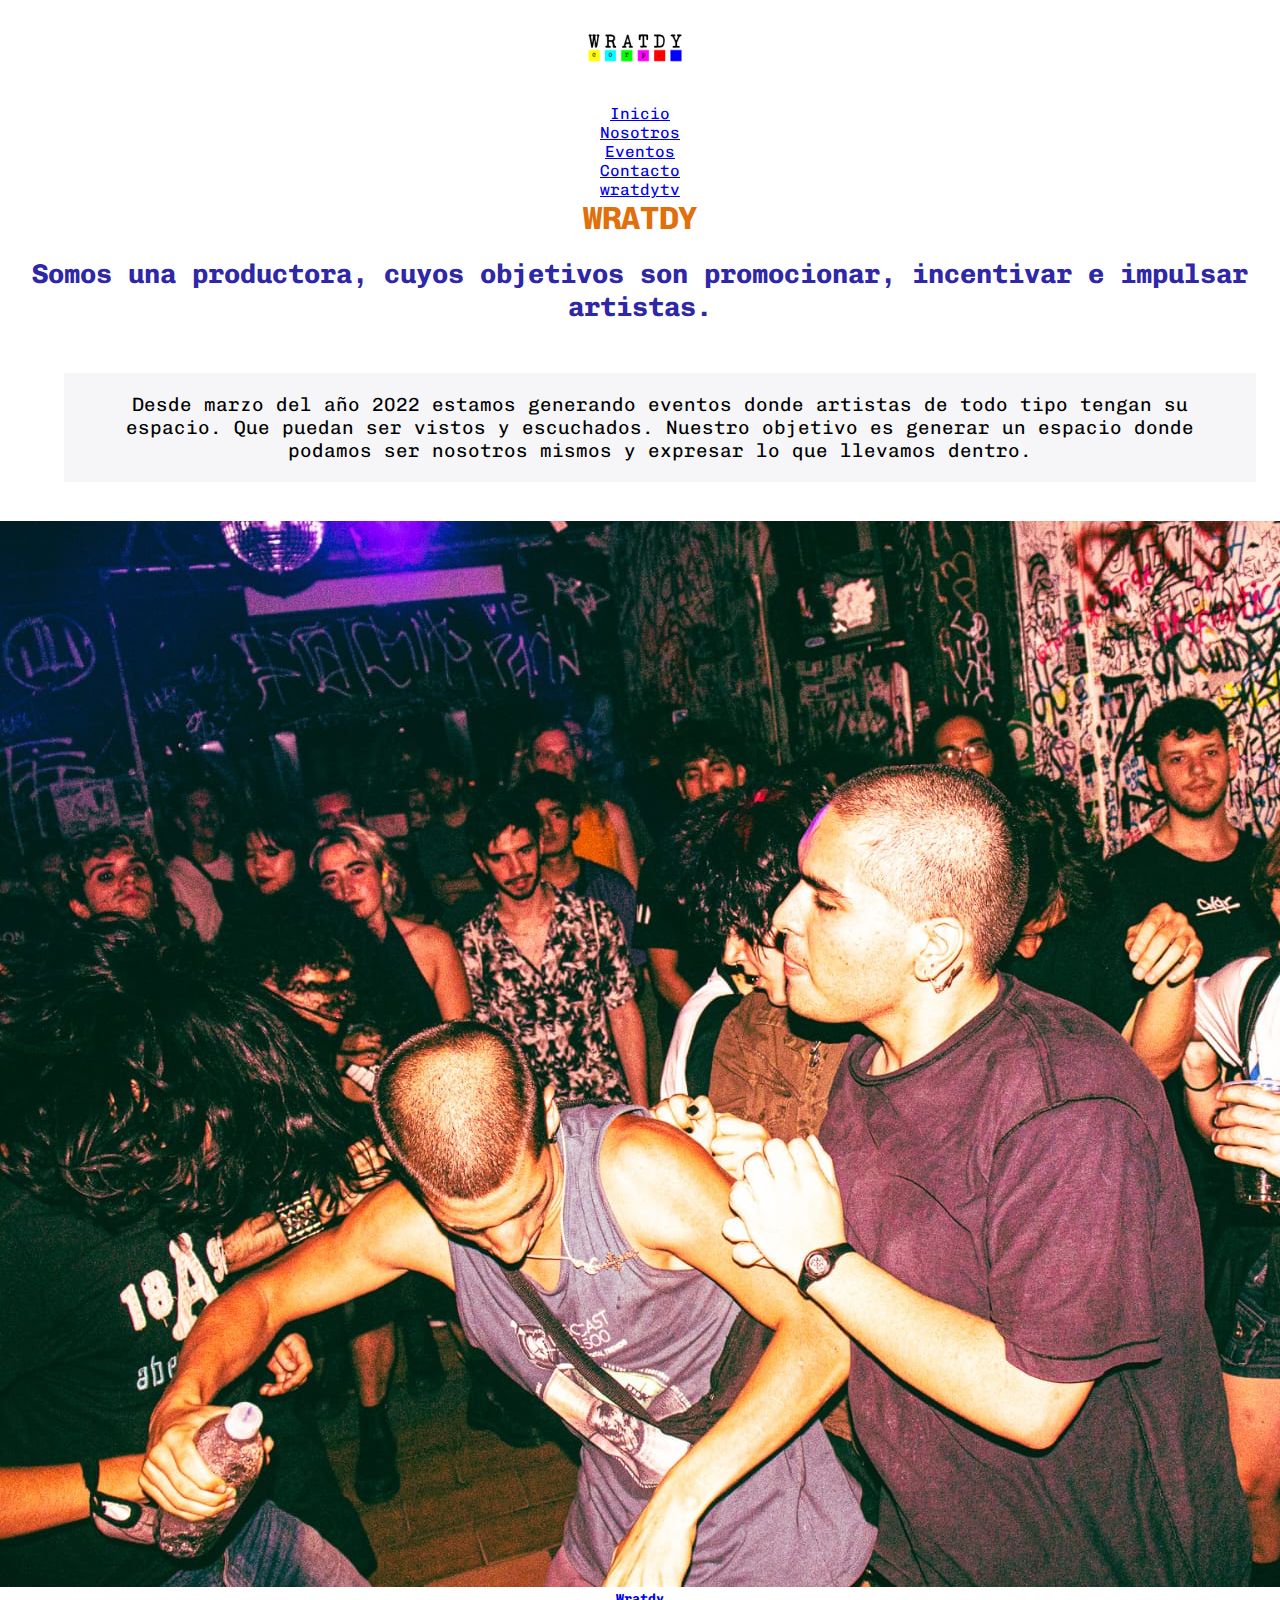
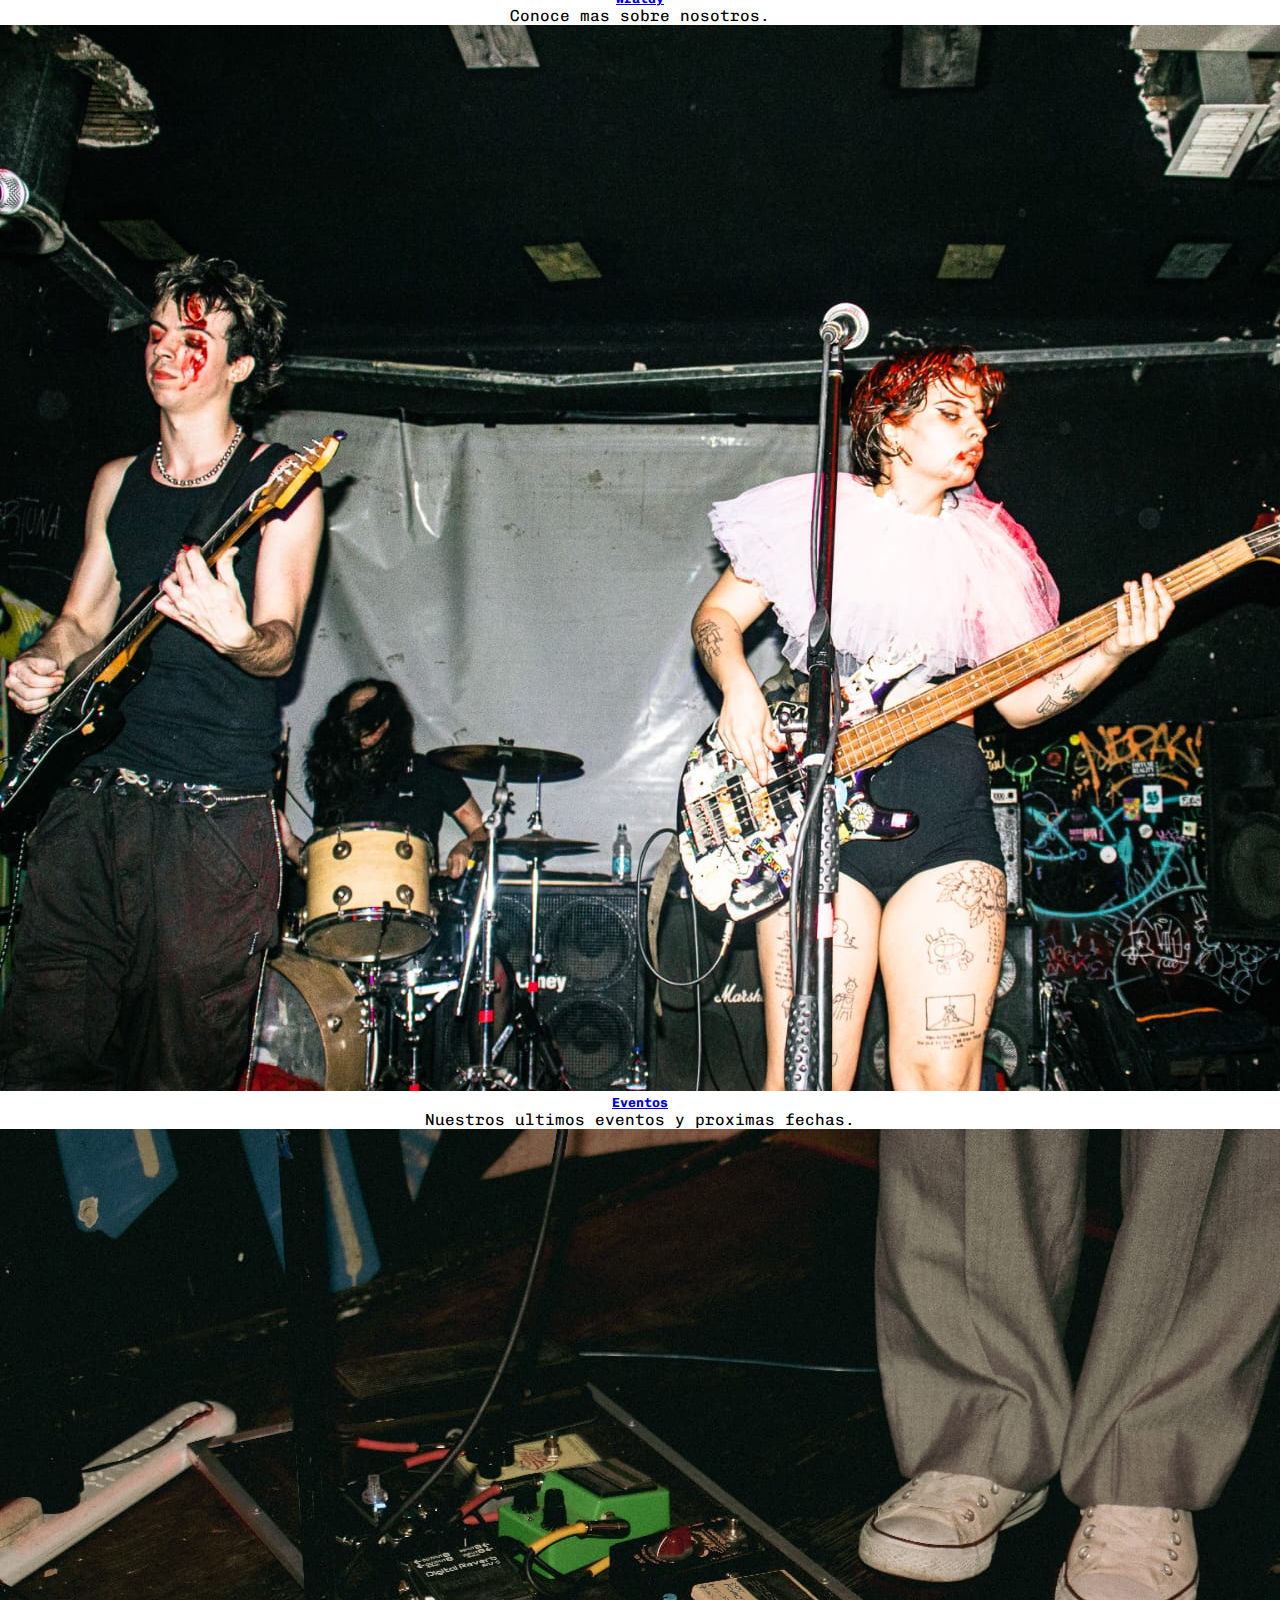
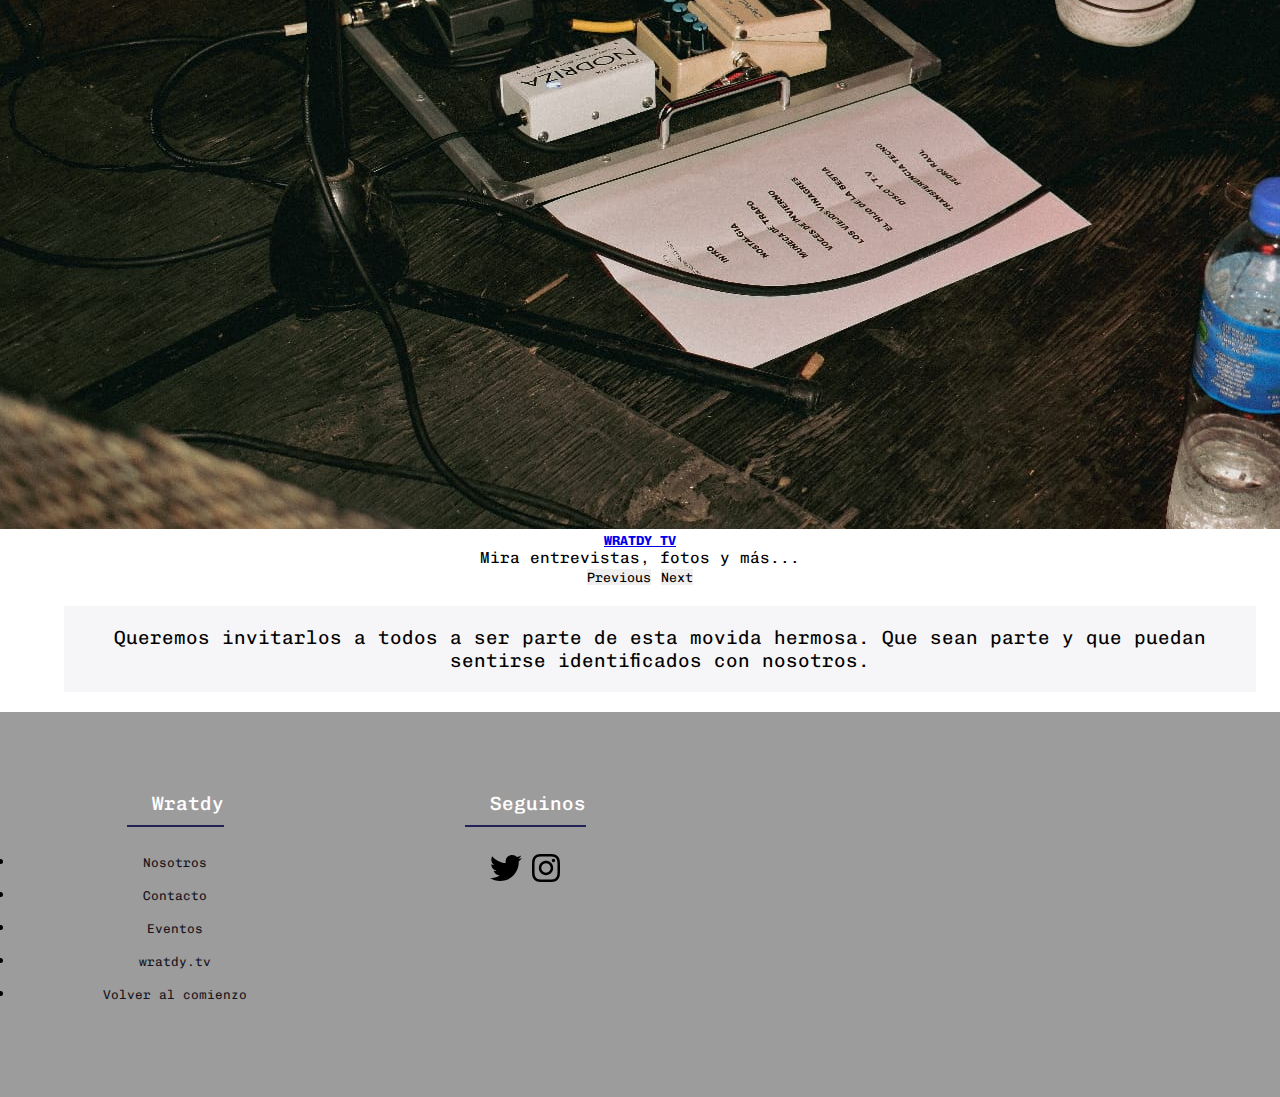
<file: index.html>
<!DOCTYPE html>
<html>
    <head>
        <meta charset="utf-8">
        <meta http-equiv="X-UA-Compatible" content="IE=edge">
        <meta name="viewport" content="width=device-width, initial-scale=1.0">
        <link rel="shortcut icon" href="./imagenes/logo3.png">
        <link href="https://cdn.jsdelivr.net/npm/bootstrap@5.3.0-alpha3/dist/css/bootstrap.min.css" rel="stylesheet" integrity="sha384-KK94CHFLLe+nY2dmCWGMq91rCGa5gtU4mk92HdvYe+M/SXH301p5ILy+dN9+nJOZ" crossorigin="anonymous">
        <link rel="stylesheet" href="./css/style.css">
        <title>WRATDY -Inicio</title>
        <meta name="description" content="Productora de Eventos">
        <meta name="keywords" content="Productora, eventos, bandas, musica, artistas, poésia, festival, fiesta">
    </head>
    <body>
      <header>
        <nav class="navbar navbar-expand-lg bg-body-tertiary">
          <div class="container-fluid">
             <img src="./imagenes/logo3.png" alt="logo" width="100px" class="d-inline-block align-text-top ms-5 mb-lg-0">
             <button class="navbar-toggler" type="button" data-bs-toggle="collapse" data-bs-target="#navbarSupportedContent" aria-controls="navbarSupportedContent" aria-expanded="false" aria-label="Toggle navigation">
               <span class="navbar-toggler-icon"></span>
             </button>
             <div class="collapse navbar-collapse" id="navbarSupportedContent">
               <ul class="navbar-nav ms-5">
                 <li class="nav-item ps-3 fs-5">
                   <a class="nav-link active" aria-current="page" href="./index.html">Inicio</a>
                 </li>
                 <li class="nav-item ps-3 fs-5">
                   <a class="nav-link active" aria-current="page" href="./pages/about_me.html">Nosotros</a>
                 </li>
                 <li class="nav-item ps-3 fs-5">
                   <a class="nav-link active" aria-current="page" href="./pages/eventos.html">Eventos</a>
                 </li>
                 <li class="nav-item ps-3 fs-5">
                   <a class="nav-link active" aria-current="page" href="./pages/contacto.html">Contacto</a>
                 </li>
                 <li class="nav-item ps-3 fs-5">
                   <a class="nav-link active" aria-current="page" href="./pages/wratdytv.html">wratdytv</a>
                 </li>
               </ul>
             </div>
           </div>
         </nav>
      </header>
      <main>
       <div class="text">
           <h1 class="tituloprincipal">WRATDY</h1>
           <h2 class="titulo">Somos una productora, cuyos objetivos son promocionar, incentivar e impulsar artistas.</h2>
           <p>Desde marzo del año 2022 estamos generando eventos donde artistas de todo tipo tengan su espacio. Que puedan ser vistos y escuchados.
           Nuestro objetivo es generar un espacio donde podamos ser nosotros mismos y expresar lo que llevamos dentro.</p>
        </div>
       <div id="carouselExampleCaptions" class="carousel slide">
          <div class="carousel-indicators">
            <button type="button" data-bs-target="#carouselExampleCaptions" data-bs-slide-to="0" class="active" aria-current="true" aria-label="Slide 1"></button>
            <button type="button" data-bs-target="#carouselExampleCaptions" data-bs-slide-to="1" aria-label="Slide 2"></button>
            <button type="button" data-bs-target="#carouselExampleCaptions" data-bs-slide-to="2" aria-label="Slide 3"></button>
          </div>
          <div class="carousel-inner">
            <div class="carousel-item active">
              <img src="./imagenes/crowd.jpeg" class="d-block w-100" alt="...">
              <div class="carousel-caption d-none d-md-block">
                <h5><a href="./pages/wratdytv.html">Wratdy</a></h5>
                <p>Conoce mas sobre nosotros.</p>
              </div>
            </div>
            <div class="carousel-item">
              <img src="./imagenes/garbagepeople1.jpeg" class="d-block w-100" alt="...">
              <div class="carousel-caption d-none d-md-block">
                <h5><a href="./pages/eventos.html">Eventos</a></h5>
                <p>Nuestros ultimos eventos y proximas fechas.</p>
              </div>
            </div>
            <div class="carousel-item">
              <img src="./imagenes/ktn.jpeg" class="d-block w-100" alt="...">
              <div class="carousel-caption d-none d-md-block">
                <h5><a href="./pages/wratdytv.html">WRATDY TV</a></h5>
                <p>Mira entrevistas, fotos y más...</p>
              </div>
            </div>
          </div>
          <button class="carousel-control-prev" type="button" data-bs-target="#carouselExampleCaptions" data-bs-slide="prev">
            <span class="carousel-control-prev-icon" aria-hidden="true"></span>
            <span class="visually-hidden">Previous</span>
          </button>
          <button class="carousel-control-next" type="button" data-bs-target="#carouselExampleCaptions" data-bs-slide="next">
            <span class="carousel-control-next-icon" aria-hidden="true"></span>
            <span class="visually-hidden">Next</span>
          </button>
        </div>
        <div class="text">
           <p>Queremos invitarlos a todos a ser parte de esta movida hermosa. Que sean parte y que puedan sentirse identificados con nosotros.</p>
        </div>
       
      </main>
      <script src="https://cdn.jsdelivr.net/npm/bootstrap@5.3.0-alpha3/dist/js/bootstrap.bundle.min.js" integrity="sha384-ENjdO4Dr2bkBIFxQpeoTz1HIcje39Wm4jDKdf19U8gI4ddQ3GYNS7NTKfAdVQSZe" crossorigin="anonymous"></script>  
    </body>
    <footer id="pie" class="footer">
      <div class="footer-row">
        <div class="footer-links">
          <h4>Wratdy</h4>
          <ul>
            <li><a href="./pages/about_me.html">Nosotros</a></li>
            <li><a href="./pages/contacto.html">Contacto</a></li>
            <li><a href="./pages/eventos.html">Eventos</a></li>
            <li><a href="./pages/wratdytv.html">wratdy.tv</a></li>
            <li><a href="#">Volver al comienzo</a></li>
          </ul>
        </div>
        <div class="footer-links">
          <h4>Seguinos</h4>
          <div class="social-link">
            <a href="https://twitter.com/wratdy?lang=es" target="_blank"><svg xmlns="http://www.w3.org/2000/svg" height="2em" viewBox="0 0 512 512"><!--! Font Awesome Free 6.4.0 by @fontawesome - https://fontawesome.com License - https://fontawesome.com/license (Commercial License) Copyright 2023 Fonticons, Inc. --><path d="M459.37 151.716c.325 4.548.325 9.097.325 13.645 0 138.72-105.583 298.558-298.558 298.558-59.452 0-114.68-17.219-161.137-47.106 8.447.974 16.568 1.299 25.34 1.299 49.055 0 94.213-16.568 130.274-44.832-46.132-.975-84.792-31.188-98.112-72.772 6.498.974 12.995 1.624 19.818 1.624 9.421 0 18.843-1.3 27.614-3.573-48.081-9.747-84.143-51.98-84.143-102.985v-1.299c13.969 7.797 30.214 12.67 47.431 13.319-28.264-18.843-46.781-51.005-46.781-87.391 0-19.492 5.197-37.36 14.294-52.954 51.655 63.675 129.3 105.258 216.365 109.807-1.624-7.797-2.599-15.918-2.599-24.04 0-57.828 46.782-104.934 104.934-104.934 30.213 0 57.502 12.67 76.67 33.137 23.715-4.548 46.456-13.32 66.599-25.34-7.798 24.366-24.366 44.833-46.132 57.827 21.117-2.273 41.584-8.122 60.426-16.243-14.292 20.791-32.161 39.308-52.628 54.253z"/></svg></a>
            <a href="https://www.instagram.com/wratdy/?hl=es-la" target="_blank"><svg xmlns="http://www.w3.org/2000/svg" height="2em" viewBox="0 0 448 512"><!--! Font Awesome Free 6.4.0 by @fontawesome - https://fontawesome.com License - https://fontawesome.com/license (Commercial License) Copyright 2023 Fonticons, Inc. --><path d="M224.1 141c-63.6 0-114.9 51.3-114.9 114.9s51.3 114.9 114.9 114.9S339 319.5 339 255.9 287.7 141 224.1 141zm0 189.6c-41.1 0-74.7-33.5-74.7-74.7s33.5-74.7 74.7-74.7 74.7 33.5 74.7 74.7-33.6 74.7-74.7 74.7zm146.4-194.3c0 14.9-12 26.8-26.8 26.8-14.9 0-26.8-12-26.8-26.8s12-26.8 26.8-26.8 26.8 12 26.8 26.8zm76.1 27.2c-1.7-35.9-9.9-67.7-36.2-93.9-26.2-26.2-58-34.4-93.9-36.2-37-2.1-147.9-2.1-184.9 0-35.8 1.7-67.6 9.9-93.9 36.1s-34.4 58-36.2 93.9c-2.1 37-2.1 147.9 0 184.9 1.7 35.9 9.9 67.7 36.2 93.9s58 34.4 93.9 36.2c37 2.1 147.9 2.1 184.9 0 35.9-1.7 67.7-9.9 93.9-36.2 26.2-26.2 34.4-58 36.2-93.9 2.1-37 2.1-147.8 0-184.8zM398.8 388c-7.8 19.6-22.9 34.7-42.6 42.6-29.5 11.7-99.5 9-132.1 9s-102.7 2.6-132.1-9c-19.6-7.8-34.7-22.9-42.6-42.6-11.7-29.5-9-99.5-9-132.1s-2.6-102.7 9-132.1c7.8-19.6 22.9-34.7 42.6-42.6 29.5-11.7 99.5-9 132.1-9s102.7-2.6 132.1 9c19.6 7.8 34.7 22.9 42.6 42.6 11.7 29.5 9 99.5 9 132.1s2.7 102.7-9 132.1z"/></svg></a>
          </div>
          
        </div>
      </div> 
  </footer>
</html>
</file>
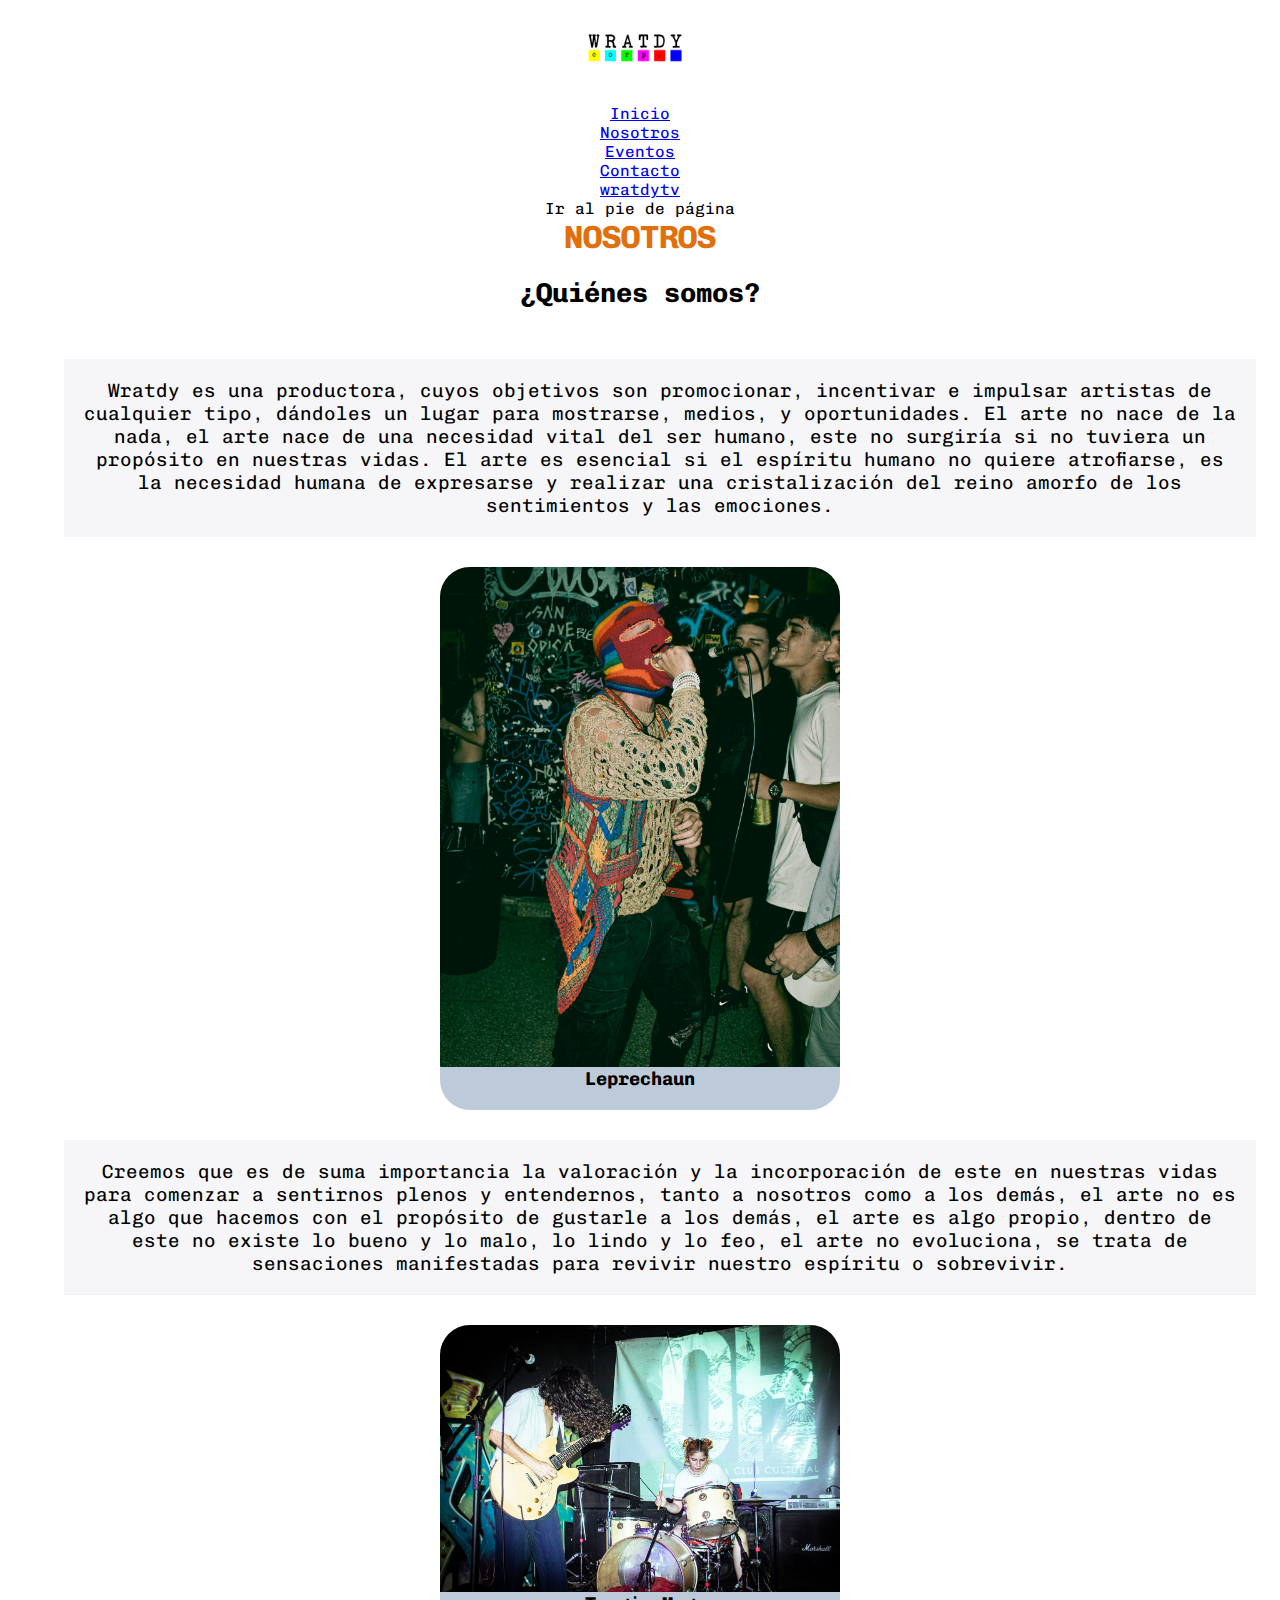
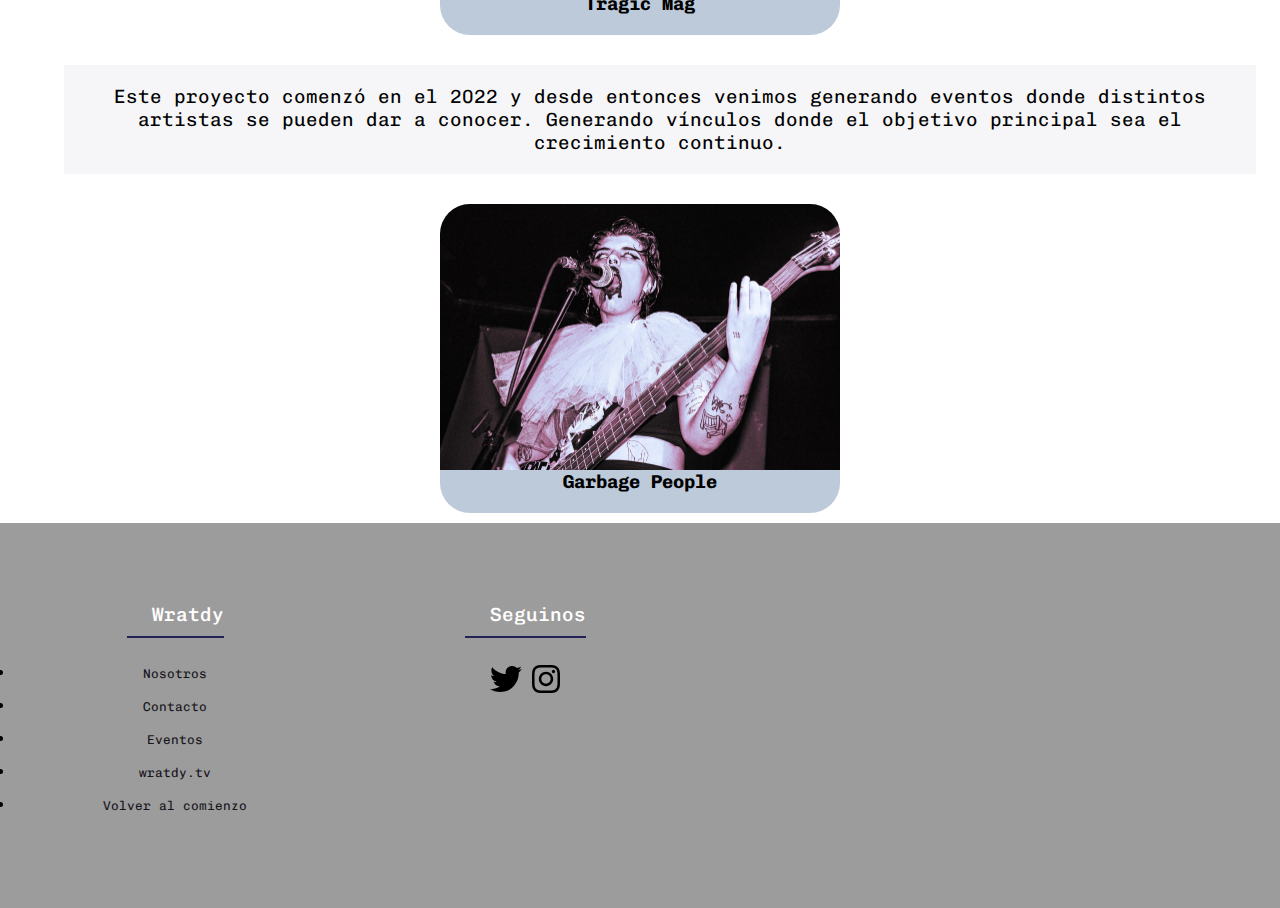
<file: pages/about_me.html>
<!DOCTYPE html>
<html>
    <head>
      <meta charset="utf-8">
      <meta http-equiv="X-UA-Compatible" content="IE=edge">
      <meta name="viewport" content="width=device-width, initial-scale=1.0">
      <link rel="shortcut icon" href="../imagenes/logo3.png">
      <link href="https://cdn.jsdelivr.net/npm/bootstrap@5.3.0-alpha3/dist/css/bootstrap.min.css" rel="stylesheet" integrity="sha384-KK94CHFLLe+nY2dmCWGMq91rCGa5gtU4mk92HdvYe+M/SXH301p5ILy+dN9+nJOZ" crossorigin="anonymous">
      <link rel="stylesheet" href="../css/style.css">
      <title>WRATDY -Nosotros</title> 
      <meta name="description" content="Conoce un poco mas sobre nosotros. - Nuestro objetivo.">
      <meta name="keywords" content="conocer, nosotros, eventos, musica, productora, bandas, artistas">
    </head> 
    <body>
      <header>
        <nav class="navbar navbar-expand-lg bg-body-tertiary">
          <div class="container-fluid">
             <img src="../imagenes/logo3.png" alt="logo" width="100px" class="d-inline-block align-text-top ms-5 mb-lg-0">
             <button class="navbar-toggler" type="button" data-bs-toggle="collapse" data-bs-target="#navbarSupportedContent" aria-controls="navbarSupportedContent" aria-expanded="false" aria-label="Toggle navigation">
               <span class="navbar-toggler-icon"></span>
             </button>
             <div class="collapse navbar-collapse" id="navbarSupportedContent">
               <ul class="navbar-nav ms-5">
                 <li class="nav-item ps-3 fs-5">
                   <a class="nav-link active" aria-current="page" href="../index.html">Inicio</a>
                 </li>
                 <li class="nav-item ps-3 fs-5">
                   <a class="nav-link active" aria-current="page" href="../pages/about_me.html">Nosotros</a>
                 </li>
                 <li class="nav-item ps-3 fs-5">
                   <a class="nav-link active" aria-current="page" href="../pages/eventos.html">Eventos</a>
                 </li>
                 <li class="nav-item ps-3 fs-5">
                   <a class="nav-link active" aria-current="page" href="../pages/contacto.html">Contacto</a>
                 </li>
                 <li class="nav-item ps-3 fs-5">
                   <a class="nav-link active" aria-current="page" href="../pages/wratdytv.html">wratdytv</a>
                 </li>
               </ul>
             </div>
           </div>
         </nav>
      </header>
      <main>
        <a href="#pie" class="botonpie">Ir al pie de página</a>
        <h1 class="tituloprincipal">NOSOTROS</h1>
        <section class="text">
          <h2>¿Quiénes somos?</h2>
            <p>Wratdy es una productora, cuyos objetivos son promocionar, incentivar e impulsar artistas de cualquier tipo, dándoles un lugar para mostrarse, medios, y oportunidades. 
            El arte no nace de la nada, el arte nace de una necesidad vital del ser humano, este no surgiría si no tuviera un propósito en nuestras vidas. 
            El arte es esencial si el espíritu humano no quiere atrofiarse, es la necesidad humana de expresarse y realizar una cristalización del reino amorfo de los sentimientos y las emociones.</p>
        </section>
        <section class="tarjeta">
          <div class="tarjetas">
            <img class="tarjeta_img" src="../imagenes/leprechaun.jpeg">
            <h3 class="tarjeta_titulo">Leprechaun</h3>
          </div>
        </section>
        <section class="text">
          <p>Creemos que es de suma importancia la valoración y la incorporación de este en nuestras vidas para comenzar a sentirnos plenos y entendernos, tanto a nosotros como a los demás, 
            el arte no es algo que hacemos con el propósito de gustarle a los demás, el arte es algo propio, dentro de este no existe lo bueno y lo malo, lo lindo y lo feo, el arte no evoluciona, 
            se trata de sensaciones manifestadas para revivir nuestro espíritu o sobrevivir.</p>
      </section>
        <section class="tarjeta">
          <div class="tarjetas">
            <img class="tarjeta_img" src="../imagenes/tragicmag1.jpeg">
            <h3 class="tarjeta_titulo">Tragic Mag</h3>
          </div>
        </section>  
        <section class="text">
            <p>Este proyecto comenzó en el 2022 y desde entonces venimos generando eventos donde distintos artistas se pueden dar a conocer.
            Generando vínculos donde el objetivo principal sea el crecimiento continuo.</p>
        </section>
        <section class="tarjeta">
          <div class="tarjetas">
            <img class="tarjeta_img" src="../imagenes/garbagepeople2.jpeg">
            <h3 class="tarjeta_titulo">Garbage People</h3>
          </div>
        </section>
      </main>
      <script src="https://cdn.jsdelivr.net/npm/bootstrap@5.3.0-alpha3/dist/js/bootstrap.bundle.min.js" integrity="sha384-ENjdO4Dr2bkBIFxQpeoTz1HIcje39Wm4jDKdf19U8gI4ddQ3GYNS7NTKfAdVQSZe" crossorigin="anonymous"></script>  
    </body>
    <footer id="pie" class="footer">
      <div class="footer-row">
        <div class="footer-links">
          <h4>Wratdy</h4>
          <ul>
            <li><a href="../pages/about_me.html">Nosotros</a></li>
            <li><a href="../pages/contacto.html">Contacto</a></li>
            <li><a href="../pages/eventos.html">Eventos</a></li>
            <li><a href="../pages/wratdytv.html">wratdy.tv</a></li>
            <li><a href="#">Volver al comienzo</a></li>
          </ul>
        </div>
        <div class="footer-links">
          <h4>Seguinos</h4>
          <div class="social-link">
            <a href="https://twitter.com/wratdy?lang=es" target="_blank"><svg xmlns="http://www.w3.org/2000/svg" height="2em" viewBox="0 0 512 512"><!--! Font Awesome Free 6.4.0 by @fontawesome - https://fontawesome.com License - https://fontawesome.com/license (Commercial License) Copyright 2023 Fonticons, Inc. --><path d="M459.37 151.716c.325 4.548.325 9.097.325 13.645 0 138.72-105.583 298.558-298.558 298.558-59.452 0-114.68-17.219-161.137-47.106 8.447.974 16.568 1.299 25.34 1.299 49.055 0 94.213-16.568 130.274-44.832-46.132-.975-84.792-31.188-98.112-72.772 6.498.974 12.995 1.624 19.818 1.624 9.421 0 18.843-1.3 27.614-3.573-48.081-9.747-84.143-51.98-84.143-102.985v-1.299c13.969 7.797 30.214 12.67 47.431 13.319-28.264-18.843-46.781-51.005-46.781-87.391 0-19.492 5.197-37.36 14.294-52.954 51.655 63.675 129.3 105.258 216.365 109.807-1.624-7.797-2.599-15.918-2.599-24.04 0-57.828 46.782-104.934 104.934-104.934 30.213 0 57.502 12.67 76.67 33.137 23.715-4.548 46.456-13.32 66.599-25.34-7.798 24.366-24.366 44.833-46.132 57.827 21.117-2.273 41.584-8.122 60.426-16.243-14.292 20.791-32.161 39.308-52.628 54.253z"/></svg></a>
            <a href="https://www.instagram.com/wratdy/?hl=es-la" target="_blank"><svg xmlns="http://www.w3.org/2000/svg" height="2em" viewBox="0 0 448 512"><!--! Font Awesome Free 6.4.0 by @fontawesome - https://fontawesome.com License - https://fontawesome.com/license (Commercial License) Copyright 2023 Fonticons, Inc. --><path d="M224.1 141c-63.6 0-114.9 51.3-114.9 114.9s51.3 114.9 114.9 114.9S339 319.5 339 255.9 287.7 141 224.1 141zm0 189.6c-41.1 0-74.7-33.5-74.7-74.7s33.5-74.7 74.7-74.7 74.7 33.5 74.7 74.7-33.6 74.7-74.7 74.7zm146.4-194.3c0 14.9-12 26.8-26.8 26.8-14.9 0-26.8-12-26.8-26.8s12-26.8 26.8-26.8 26.8 12 26.8 26.8zm76.1 27.2c-1.7-35.9-9.9-67.7-36.2-93.9-26.2-26.2-58-34.4-93.9-36.2-37-2.1-147.9-2.1-184.9 0-35.8 1.7-67.6 9.9-93.9 36.1s-34.4 58-36.2 93.9c-2.1 37-2.1 147.9 0 184.9 1.7 35.9 9.9 67.7 36.2 93.9s58 34.4 93.9 36.2c37 2.1 147.9 2.1 184.9 0 35.9-1.7 67.7-9.9 93.9-36.2 26.2-26.2 34.4-58 36.2-93.9 2.1-37 2.1-147.8 0-184.8zM398.8 388c-7.8 19.6-22.9 34.7-42.6 42.6-29.5 11.7-99.5 9-132.1 9s-102.7 2.6-132.1-9c-19.6-7.8-34.7-22.9-42.6-42.6-11.7-29.5-9-99.5-9-132.1s-2.6-102.7 9-132.1c7.8-19.6 22.9-34.7 42.6-42.6 29.5-11.7 99.5-9 132.1-9s102.7-2.6 132.1 9c19.6 7.8 34.7 22.9 42.6 42.6 11.7 29.5 9 99.5 9 132.1s2.7 102.7-9 132.1z"/></svg></a>
          </div>
        </div>
      </div> 
  </footer>
</html>
</file>
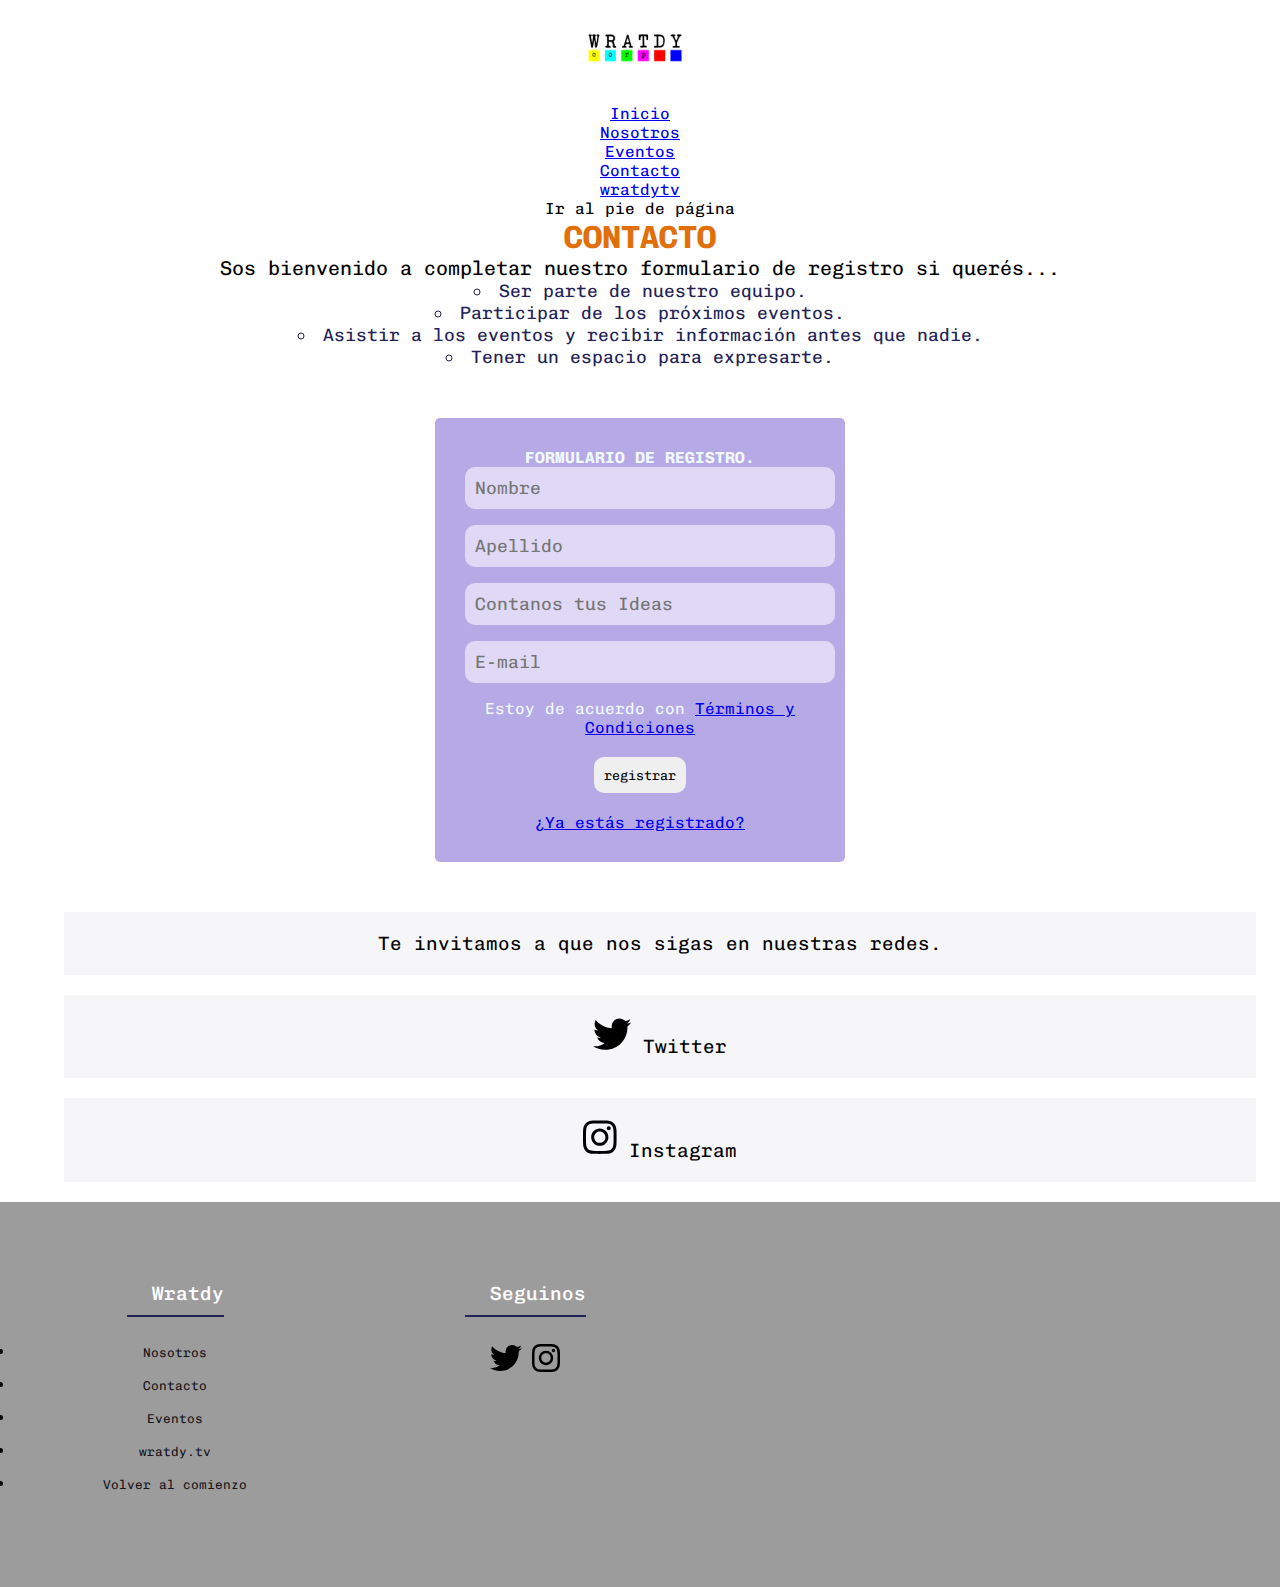
<file: pages/contacto.html>
<!DOCTYPE html>
<html>
    <head>
      <meta charset="utf-8">
      <meta http-equiv="X-UA-Compatible" content="IE=edge">
      <meta name="viewport" content="width=device-width, initial-scale=1.0">
      <link rel="shortcut icon" href="../imagenes/logo3.png">
      <link href="https://cdn.jsdelivr.net/npm/bootstrap@5.3.0-alpha3/dist/css/bootstrap.min.css" rel="stylesheet" integrity="sha384-KK94CHFLLe+nY2dmCWGMq91rCGa5gtU4mk92HdvYe+M/SXH301p5ILy+dN9+nJOZ" crossorigin="anonymous">
      <link rel="stylesheet" href="../css/style.css">
      <title>WRATDY -Contacto</title> 
      <meta name="description" content="Se parte de nuestro equipo. - Envianos un mensaje.">
      <meta name="keywords" content="musica, ideas, bandas, contacto, mensaje, evento, información">
    </head>
    <body>
      <header>
        <nav class="navbar navbar-expand-lg bg-body-tertiary">
          <div class="container-fluid">
             <img src="../imagenes/logo3.png" alt="logo" width="100px" class="d-inline-block align-text-top ms-5 mb-lg-0">
             <button class="navbar-toggler" type="button" data-bs-toggle="collapse" data-bs-target="#navbarSupportedContent" aria-controls="navbarSupportedContent" aria-expanded="false" aria-label="Toggle navigation">
               <span class="navbar-toggler-icon"></span>
             </button>
             <div class="collapse navbar-collapse" id="navbarSupportedContent">
               <ul class="navbar-nav ms-5">
                 <li class="nav-item ps-3 fs-5">
                   <a class="nav-link active" aria-current="page" href="../index.html">Inicio</a>
                 </li>
                 <li class="nav-item ps-3 fs-5">
                   <a class="nav-link active" aria-current="page" href="../pages/about_me.html">Nosotros</a>
                 </li>
                 <li class="nav-item ps-3 fs-5">
                   <a class="nav-link active" aria-current="page" href="../pages/eventos.html">Eventos</a>
                 </li>
                 <li class="nav-item ps-3 fs-5">
                   <a class="nav-link active" aria-current="page" href="../pages/contacto.html">Contacto</a>
                 </li>
                 <li class="nav-item ps-3 fs-5">
                   <a class="nav-link active" aria-current="page" href="../pages/wratdytv.html">wratdytv</a>
                 </li>
               </ul>
             </div>
           </div>
         </nav>
      </header>
      <main> 
        <a href="#pie" class="botonpie">Ir al pie de página</a>
        <h1 class="tituloprincipal">CONTACTO</h1>
        <p class="registro">Sos bienvenido a completar nuestro formulario de registro si querés...</p>
        <ul class="list-registro">
          <li class="reg-item">Ser parte de nuestro equipo.</li>
          <li class="reg-item">Participar de los próximos eventos.</li>
          <li class="reg-item">Asistir a los eventos y recibir información antes que nadie.</li>
          <li class="reg-item">Tener un espacio para expresarte.</li>
        </ul>
        <section class="formulario-registro">
          <h4>FORMULARIO DE REGISTRO.</h4>
          <input class="controls" type="text" name="Nombres" id="nombres" placeholder="Nombre">
          <input class="controls" type="text" name="Apellido" id="apellido" placeholder="Apellido">
          <input class="controls" type="text" name="¿A que te dedicas?" id="razon" placeholder="Contanos tus Ideas">
          <input class="controls" type="email" name="Correo" id="correo" placeholder="E-mail">
          <p>Estoy de acuerdo con <a href="#">Términos y Condiciones</a></p>
          <input type="submit" value="registrar" class="botonreg">
          <p><a href="#">¿Ya estás registrado?</a></p>
        </section>
        <section class="text">
           <p>Te invitamos a que nos sigas en nuestras redes.</p>
           <p><a class="social"href="https://twitter.com/wratdy?lang=es" target="_blank"><svg xmlns="http://www.w3.org/2000/svg" height="2em" viewBox="0 0 512 512"><!--! Font Awesome Free 6.4.0 by @fontawesome - https://fontawesome.com License - https://fontawesome.com/license (Commercial License) Copyright 2023 Fonticons, Inc. --><path d="M459.37 151.716c.325 4.548.325 9.097.325 13.645 0 138.72-105.583 298.558-298.558 298.558-59.452 0-114.68-17.219-161.137-47.106 8.447.974 16.568 1.299 25.34 1.299 49.055 0 94.213-16.568 130.274-44.832-46.132-.975-84.792-31.188-98.112-72.772 6.498.974 12.995 1.624 19.818 1.624 9.421 0 18.843-1.3 27.614-3.573-48.081-9.747-84.143-51.98-84.143-102.985v-1.299c13.969 7.797 30.214 12.67 47.431 13.319-28.264-18.843-46.781-51.005-46.781-87.391 0-19.492 5.197-37.36 14.294-52.954 51.655 63.675 129.3 105.258 216.365 109.807-1.624-7.797-2.599-15.918-2.599-24.04 0-57.828 46.782-104.934 104.934-104.934 30.213 0 57.502 12.67 76.67 33.137 23.715-4.548 46.456-13.32 66.599-25.34-7.798 24.366-24.366 44.833-46.132 57.827 21.117-2.273 41.584-8.122 60.426-16.243-14.292 20.791-32.161 39.308-52.628 54.253z"/></svg> Twitter</a></p>
           <p><a class="social" href="https://www.instagram.com/wratdy/?hl=es-la" target="_blank"><svg xmlns="http://www.w3.org/2000/svg" height="2em" viewBox="0 0 448 512"><!--! Font Awesome Free 6.4.0 by @fontawesome - https://fontawesome.com License - https://fontawesome.com/license (Commercial License) Copyright 2023 Fonticons, Inc. --><path d="M224.1 141c-63.6 0-114.9 51.3-114.9 114.9s51.3 114.9 114.9 114.9S339 319.5 339 255.9 287.7 141 224.1 141zm0 189.6c-41.1 0-74.7-33.5-74.7-74.7s33.5-74.7 74.7-74.7 74.7 33.5 74.7 74.7-33.6 74.7-74.7 74.7zm146.4-194.3c0 14.9-12 26.8-26.8 26.8-14.9 0-26.8-12-26.8-26.8s12-26.8 26.8-26.8 26.8 12 26.8 26.8zm76.1 27.2c-1.7-35.9-9.9-67.7-36.2-93.9-26.2-26.2-58-34.4-93.9-36.2-37-2.1-147.9-2.1-184.9 0-35.8 1.7-67.6 9.9-93.9 36.1s-34.4 58-36.2 93.9c-2.1 37-2.1 147.9 0 184.9 1.7 35.9 9.9 67.7 36.2 93.9s58 34.4 93.9 36.2c37 2.1 147.9 2.1 184.9 0 35.9-1.7 67.7-9.9 93.9-36.2 26.2-26.2 34.4-58 36.2-93.9 2.1-37 2.1-147.8 0-184.8zM398.8 388c-7.8 19.6-22.9 34.7-42.6 42.6-29.5 11.7-99.5 9-132.1 9s-102.7 2.6-132.1-9c-19.6-7.8-34.7-22.9-42.6-42.6-11.7-29.5-9-99.5-9-132.1s-2.6-102.7 9-132.1c7.8-19.6 22.9-34.7 42.6-42.6 29.5-11.7 99.5-9 132.1-9s102.7-2.6 132.1 9c19.6 7.8 34.7 22.9 42.6 42.6 11.7 29.5 9 99.5 9 132.1s2.7 102.7-9 132.1z"/></svg> Instagram</a></p>
          </section>
      </main>
      <script src="https://cdn.jsdelivr.net/npm/bootstrap@5.3.0-alpha3/dist/js/bootstrap.bundle.min.js" integrity="sha384-ENjdO4Dr2bkBIFxQpeoTz1HIcje39Wm4jDKdf19U8gI4ddQ3GYNS7NTKfAdVQSZe" crossorigin="anonymous"></script>  
    </body>
    <footer id="pie" class="footer">
      <div class="footer-row">
        <div class="footer-links">
          <h4>Wratdy</h4>
          <ul>
            <li><a href="../pages/about_me.html">Nosotros</a></li>
            <li><a href="../pages/contacto.html">Contacto</a></li>
            <li><a href="../pages/eventos.html">Eventos</a></li>
            <li><a href="../pages/wratdytv.html">wratdy.tv</a></li>
            <li><a href="#">Volver al comienzo</a></li>
          </ul>
        </div>
        <div class="footer-links">
          <h4>Seguinos</h4>
          <div class="social-link">
            <a href="https://twitter.com/wratdy?lang=es" target="_blank"><svg xmlns="http://www.w3.org/2000/svg" height="2em" viewBox="0 0 512 512"><!--! Font Awesome Free 6.4.0 by @fontawesome - https://fontawesome.com License - https://fontawesome.com/license (Commercial License) Copyright 2023 Fonticons, Inc. --><path d="M459.37 151.716c.325 4.548.325 9.097.325 13.645 0 138.72-105.583 298.558-298.558 298.558-59.452 0-114.68-17.219-161.137-47.106 8.447.974 16.568 1.299 25.34 1.299 49.055 0 94.213-16.568 130.274-44.832-46.132-.975-84.792-31.188-98.112-72.772 6.498.974 12.995 1.624 19.818 1.624 9.421 0 18.843-1.3 27.614-3.573-48.081-9.747-84.143-51.98-84.143-102.985v-1.299c13.969 7.797 30.214 12.67 47.431 13.319-28.264-18.843-46.781-51.005-46.781-87.391 0-19.492 5.197-37.36 14.294-52.954 51.655 63.675 129.3 105.258 216.365 109.807-1.624-7.797-2.599-15.918-2.599-24.04 0-57.828 46.782-104.934 104.934-104.934 30.213 0 57.502 12.67 76.67 33.137 23.715-4.548 46.456-13.32 66.599-25.34-7.798 24.366-24.366 44.833-46.132 57.827 21.117-2.273 41.584-8.122 60.426-16.243-14.292 20.791-32.161 39.308-52.628 54.253z"/></svg></a>
            <a href="https://www.instagram.com/wratdy/?hl=es-la" target="_blank"><svg xmlns="http://www.w3.org/2000/svg" height="2em" viewBox="0 0 448 512"><!--! Font Awesome Free 6.4.0 by @fontawesome - https://fontawesome.com License - https://fontawesome.com/license (Commercial License) Copyright 2023 Fonticons, Inc. --><path d="M224.1 141c-63.6 0-114.9 51.3-114.9 114.9s51.3 114.9 114.9 114.9S339 319.5 339 255.9 287.7 141 224.1 141zm0 189.6c-41.1 0-74.7-33.5-74.7-74.7s33.5-74.7 74.7-74.7 74.7 33.5 74.7 74.7-33.6 74.7-74.7 74.7zm146.4-194.3c0 14.9-12 26.8-26.8 26.8-14.9 0-26.8-12-26.8-26.8s12-26.8 26.8-26.8 26.8 12 26.8 26.8zm76.1 27.2c-1.7-35.9-9.9-67.7-36.2-93.9-26.2-26.2-58-34.4-93.9-36.2-37-2.1-147.9-2.1-184.9 0-35.8 1.7-67.6 9.9-93.9 36.1s-34.4 58-36.2 93.9c-2.1 37-2.1 147.9 0 184.9 1.7 35.9 9.9 67.7 36.2 93.9s58 34.4 93.9 36.2c37 2.1 147.9 2.1 184.9 0 35.9-1.7 67.7-9.9 93.9-36.2 26.2-26.2 34.4-58 36.2-93.9 2.1-37 2.1-147.8 0-184.8zM398.8 388c-7.8 19.6-22.9 34.7-42.6 42.6-29.5 11.7-99.5 9-132.1 9s-102.7 2.6-132.1-9c-19.6-7.8-34.7-22.9-42.6-42.6-11.7-29.5-9-99.5-9-132.1s-2.6-102.7 9-132.1c7.8-19.6 22.9-34.7 42.6-42.6 29.5-11.7 99.5-9 132.1-9s102.7-2.6 132.1 9c19.6 7.8 34.7 22.9 42.6 42.6 11.7 29.5 9 99.5 9 132.1s2.7 102.7-9 132.1z"/></svg></a>
          </div>
        </div>
      </div> 
  </footer>
</html>
</file>
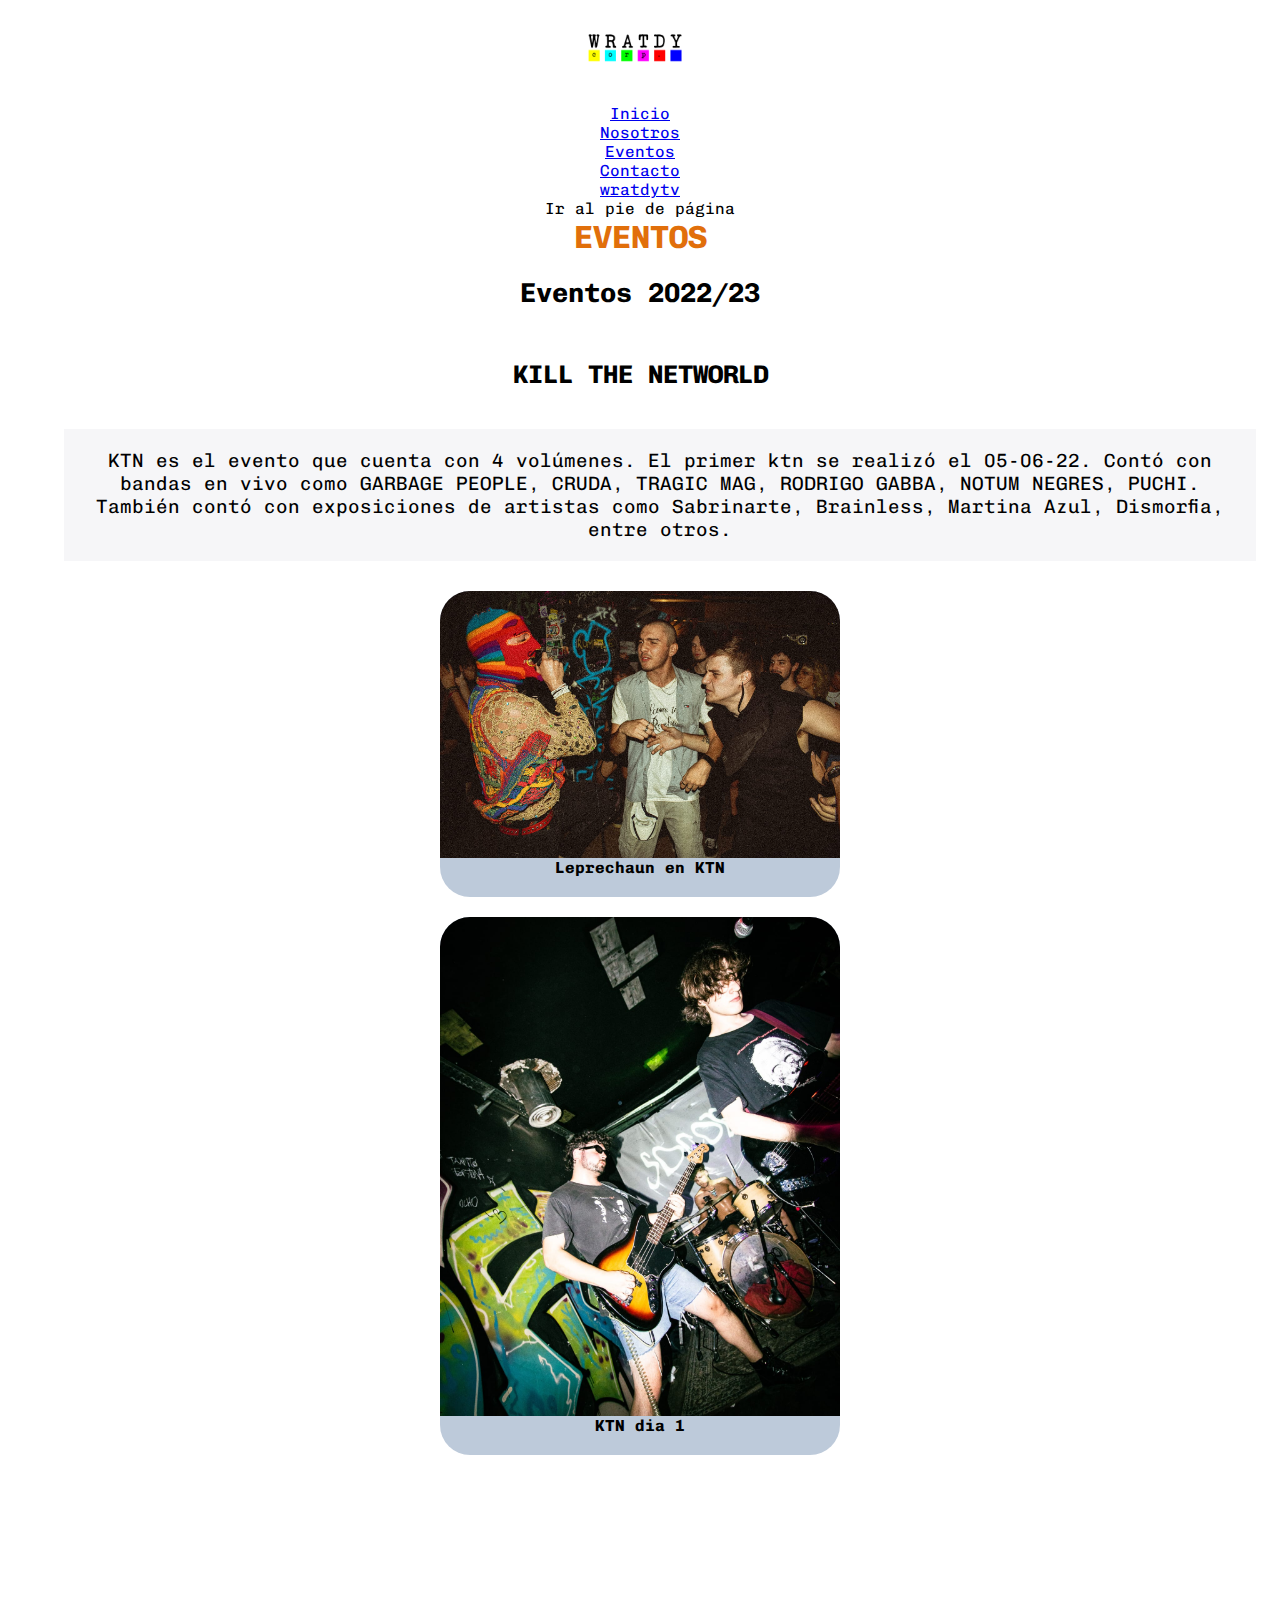
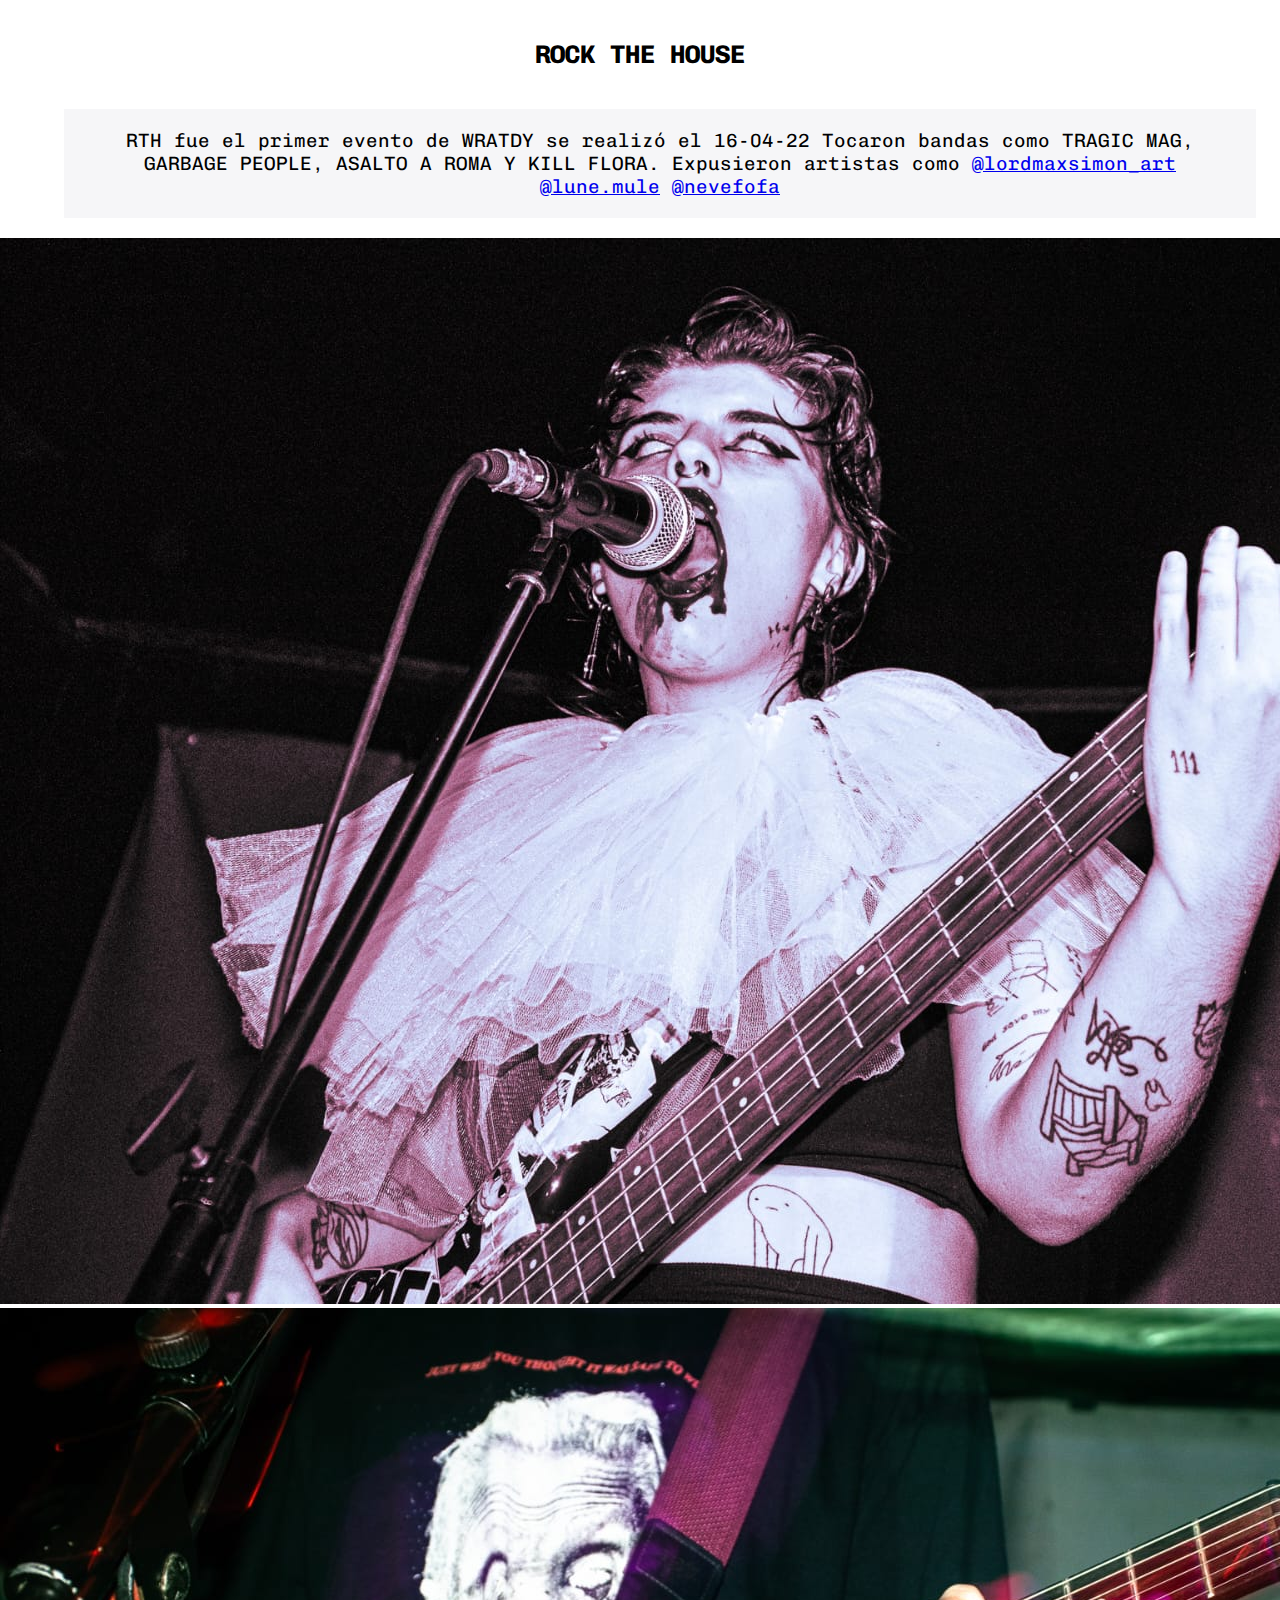
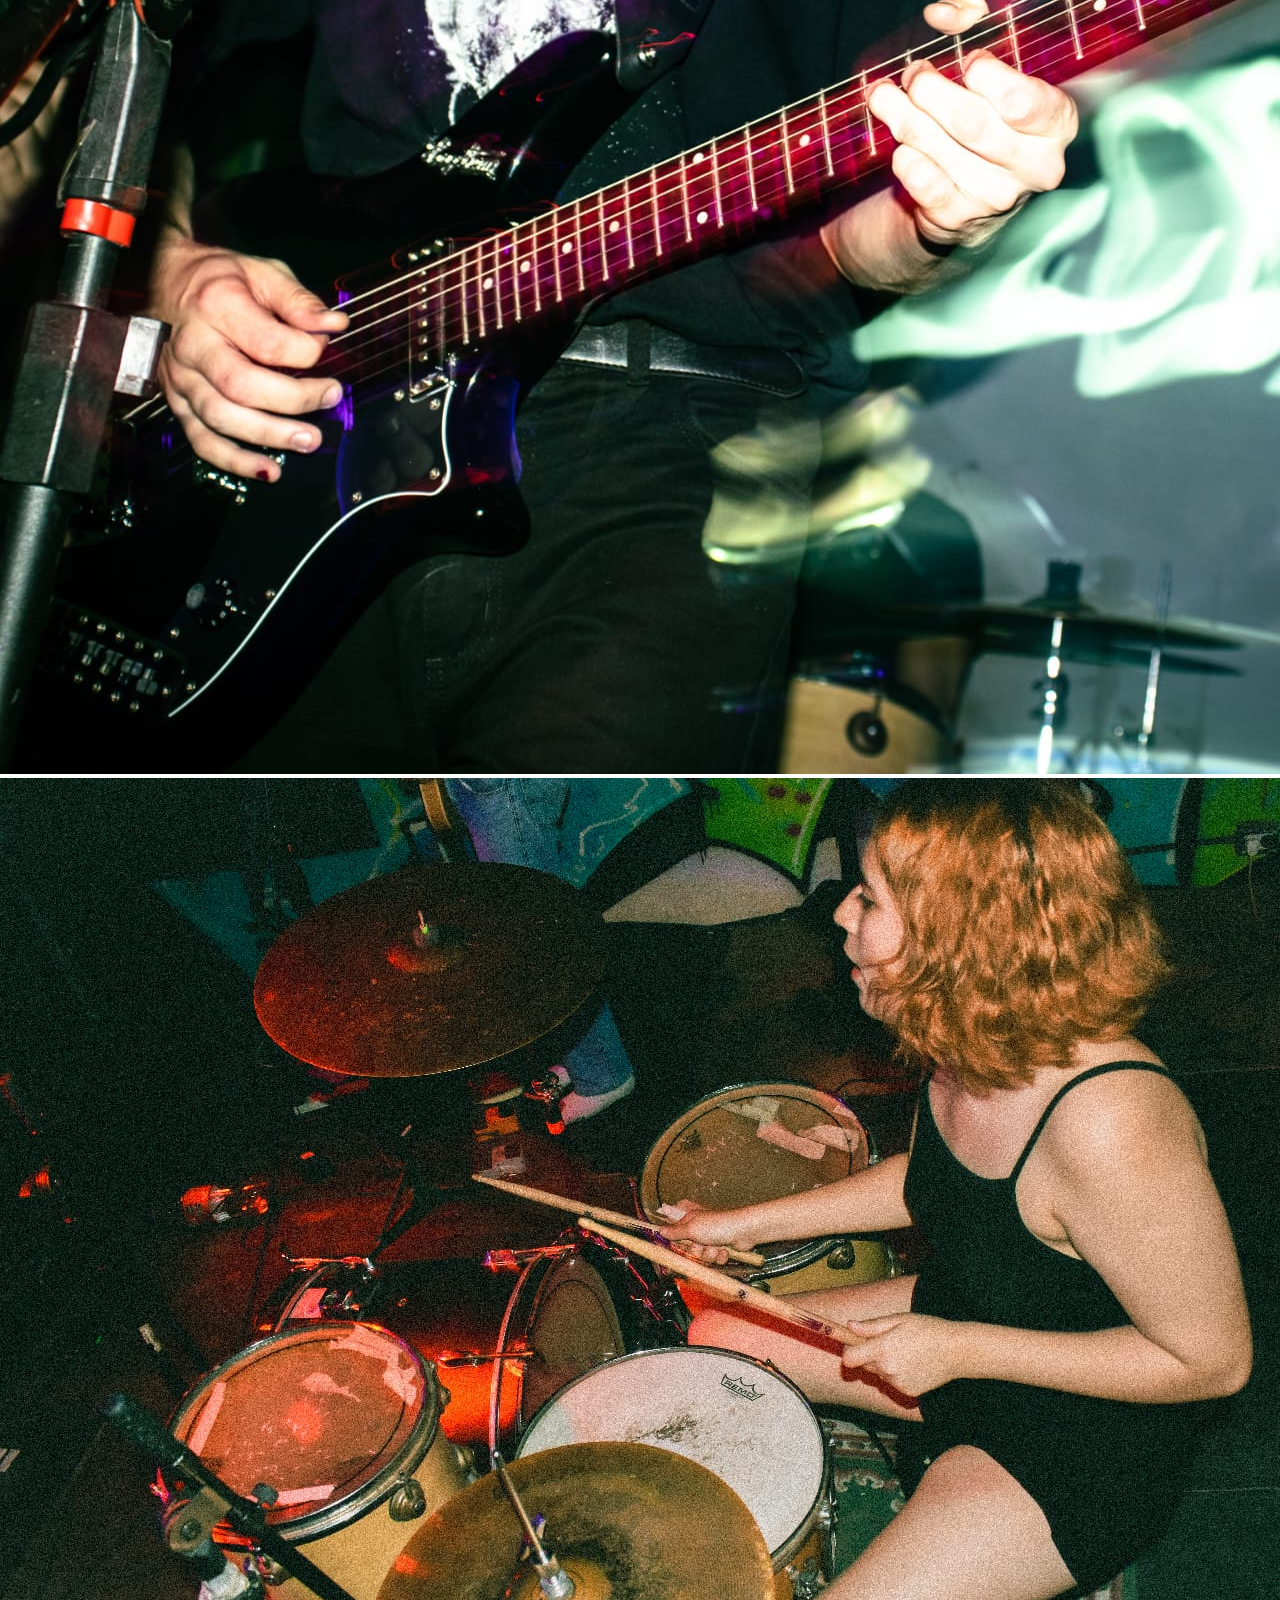
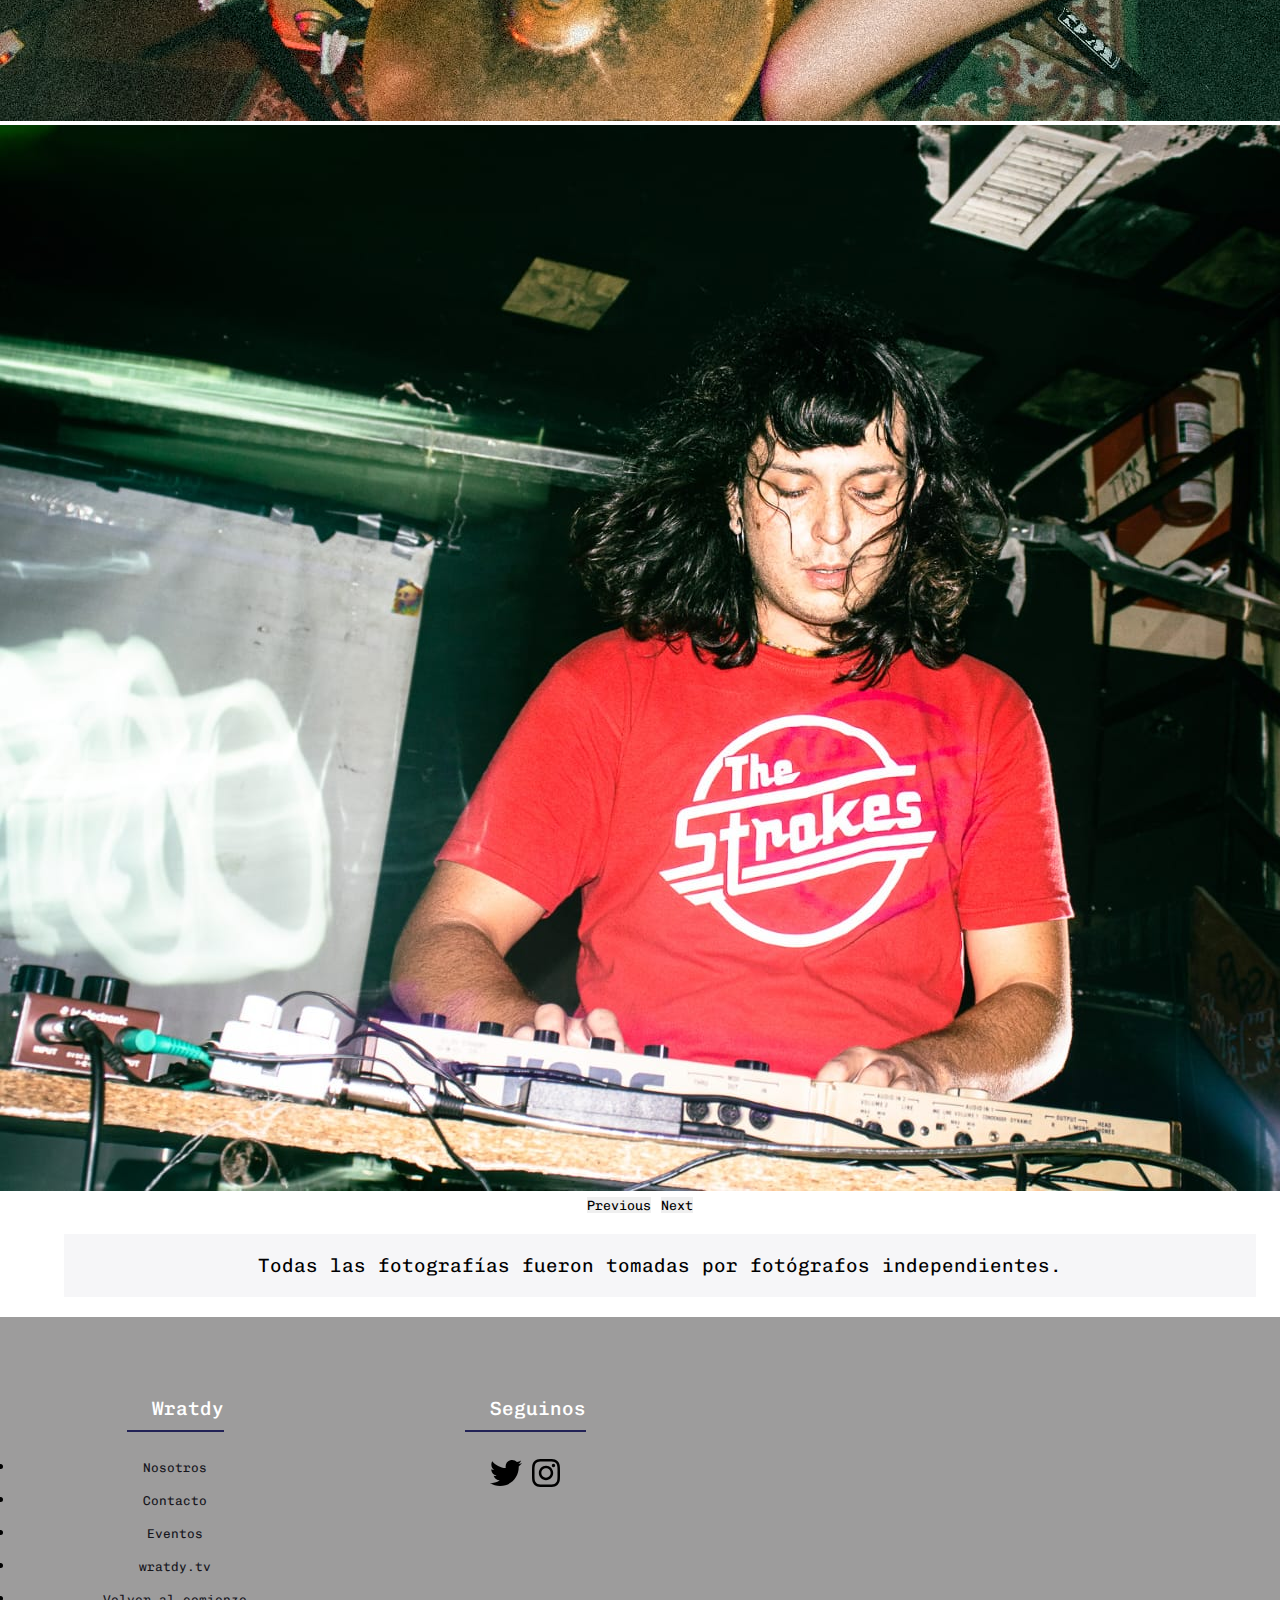
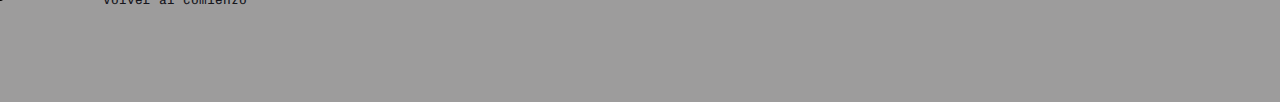
<file: pages/eventos.html>
<!DOCTYPE html>
<html>
    <head>
      <meta charset="utf-8">
      <meta http-equiv="X-UA-Compatible" content="IE=edge">
      <meta name="viewport" content="width=device-width, initial-scale=1.0">
      <link rel="shortcut icon" href="../imagenes/logo3.png">
      <link href="https://cdn.jsdelivr.net/npm/bootstrap@5.3.0-alpha3/dist/css/bootstrap.min.css" rel="stylesheet" integrity="sha384-KK94CHFLLe+nY2dmCWGMq91rCGa5gtU4mk92HdvYe+M/SXH301p5ILy+dN9+nJOZ" crossorigin="anonymous">
      <link rel="stylesheet" href="../css/style.css">
      <title>WRATDY -Eventos</title> 
      <meta name="description" content="Conoce de que se tratan nuestros ultimos eventos.">
      <meta name="keywords" content="bandas, musica, vivo, evento, fechas, expocisiones, artistas, musicos">
    </head>
    <body>
      <header>
        <nav class="navbar navbar-expand-lg bg-body-tertiary">
          <div class="container-fluid">
             <img src="../imagenes/logo3.png" alt="logo" width="100px" class="d-inline-block align-text-top ms-5 mb-lg-0">
             <button class="navbar-toggler" type="button" data-bs-toggle="collapse" data-bs-target="#navbarSupportedContent" aria-controls="navbarSupportedContent" aria-expanded="false" aria-label="Toggle navigation">
               <span class="navbar-toggler-icon"></span>
             </button>
             <div class="collapse navbar-collapse" id="navbarSupportedContent">
               <ul class="navbar-nav ms-5">
                 <li class="nav-item ps-3 fs-5">
                   <a class="nav-link active" aria-current="page" href="../index.html">Inicio</a>
                 </li>
                 <li class="nav-item ps-3 fs-5">
                   <a class="nav-link active" aria-current="page" href="../pages/about_me.html">Nosotros</a>
                 </li>
                 <li class="nav-item ps-3 fs-5">
                   <a class="nav-link active" aria-current="page" href="../pages/eventos.html">Eventos</a>
                 </li>
                 <li class="nav-item ps-3 fs-5">
                   <a class="nav-link active" aria-current="page" href="../pages/contacto.html">Contacto</a>
                 </li>
                 <li class="nav-item ps-3 fs-5">
                   <a class="nav-link active" aria-current="page" href="../pages/wratdytv.html">wratdytv</a>
                 </li>
               </ul>
             </div>
           </div>
         </nav>
      </header>
      <main>
        <a href="#pie" class="botonpie">Ir al pie de página</a>
        <h1 class="tituloprincipal">EVENTOS</h1> 
        <section class="text">
          <h2>Eventos 2022/23</h2>
          <h3>KILL THE NETWORLD</h3>
          <p>KTN es el evento que cuenta con 4 volúmenes.
            El primer ktn se realizó el 05-06-22. Contó con bandas en vivo como GARBAGE PEOPLE, CRUDA, TRAGIC MAG, RODRIGO GABBA, NOTUM NEGRES, PUCHI.
            También contó con exposiciones de artistas como Sabrinarte, Brainless, Martina Azul, Dismorfia, entre otros.</p>
        </section>
        <section class="tarjeta">
          <div class="tarjetas">
            <img class="tarjeta_img" src="../imagenes/leprechaun1.jpeg">
            <h4 class="tarjeta_titulo">Leprechaun en KTN</h4>
          </div>
        </section>
        <section class="tarjeta">
          <div class="tarjetas">
             <img class="tarjeta_img" src="../imagenes/ktn2.jpeg">
             <h4 class="tarjeta_titulo">KTN dia 1</h4>
          </div>
        </section>
        <div class="ratio ratio-16x9">
          <iframe src="https://www.youtube.com/embed/sn17bB3m1xs" title="YouTube video" allowfullscreen></iframe>
        </div>
        <section class="text">
          <h3>ROCK THE HOUSE</h3>
          <p>RTH fue el primer evento de WRATDY se realizó el 16-04-22
          Tocaron bandas como TRAGIC MAG, GARBAGE PEOPLE, ASALTO A ROMA Y KILL FLORA.
          Expusieron artistas como <a href="https://www.instagram.com/lordmaxsimon_art/" target="_blank">@lordmaxsimon_art</a> <a href="https://www.instagram.com/lune.mule/" target="_blank">@lune.mule</a> <a href="https://www.instagram.com/nevefofa/" target="_blank">@nevefofa</a></p>
        </section>
        <div id="carouselExampleAutoplaying" class="carousel slide" data-bs-ride="carousel">
          <div class="carousel-inner">
            <div class="carousel-item active">
              <img src="../imagenes/garbagepeople2.jpeg" class="d-block w-100" alt="...">
            </div>
            <div class="carousel-item">
              <img src="../imagenes/ktn4.jpeg" class="d-block w-100" alt="...">
            </div>
            <div class="carousel-item">
              <img src="../imagenes/tragicmag5.jpeg" class="d-block w-100" alt="...">
            </div>
            <div class="carousel-item">
              <img src="../imagenes/ktn1.jpeg" class="d-block w-100" alt="...">
            </div>
          </div>
          <button class="carousel-control-prev" type="button" data-bs-target="#carouselExampleAutoplaying" data-bs-slide="prev">
            <span class="carousel-control-prev-icon" aria-hidden="true"></span>
            <span class="visually-hidden">Previous</span>
          </button>
          <button class="carousel-control-next" type="button" data-bs-target="#carouselExampleAutoplaying" data-bs-slide="next">
            <span class="carousel-control-next-icon" aria-hidden="true"></span>
            <span class="visually-hidden">Next</span>
          </button>
        </div>
        <section class="text">
          <p>Todas las fotografías fueron tomadas por fotógrafos independientes.</a></p>
        </section>
      </main>
      <script src="https://cdn.jsdelivr.net/npm/bootstrap@5.3.0-alpha3/dist/js/bootstrap.bundle.min.js" integrity="sha384-ENjdO4Dr2bkBIFxQpeoTz1HIcje39Wm4jDKdf19U8gI4ddQ3GYNS7NTKfAdVQSZe" crossorigin="anonymous"></script>  
    </body>
    <footer id="pie" class="footer">
      <div class="footer-row">
        <div class="footer-links">
          <h4>Wratdy</h4>
          <ul>
            <li><a href="../pages/about_me.html">Nosotros</a></li>
            <li><a href="../pages/contacto.html">Contacto</a></li>
            <li><a href="../pages/eventos.html">Eventos</a></li>
            <li><a href="../pages/wratdytv.html">wratdy.tv</a></li>
            <li><a href="#">Volver al comienzo</a></li>
          </ul>
        </div>
        <div class="footer-links">
          <h4>Seguinos</h4>
          <div class="social-link">
            <a href="https://twitter.com/wratdy?lang=es" target="_blank"><svg xmlns="http://www.w3.org/2000/svg" height="2em" viewBox="0 0 512 512"><!--! Font Awesome Free 6.4.0 by @fontawesome - https://fontawesome.com License - https://fontawesome.com/license (Commercial License) Copyright 2023 Fonticons, Inc. --><path d="M459.37 151.716c.325 4.548.325 9.097.325 13.645 0 138.72-105.583 298.558-298.558 298.558-59.452 0-114.68-17.219-161.137-47.106 8.447.974 16.568 1.299 25.34 1.299 49.055 0 94.213-16.568 130.274-44.832-46.132-.975-84.792-31.188-98.112-72.772 6.498.974 12.995 1.624 19.818 1.624 9.421 0 18.843-1.3 27.614-3.573-48.081-9.747-84.143-51.98-84.143-102.985v-1.299c13.969 7.797 30.214 12.67 47.431 13.319-28.264-18.843-46.781-51.005-46.781-87.391 0-19.492 5.197-37.36 14.294-52.954 51.655 63.675 129.3 105.258 216.365 109.807-1.624-7.797-2.599-15.918-2.599-24.04 0-57.828 46.782-104.934 104.934-104.934 30.213 0 57.502 12.67 76.67 33.137 23.715-4.548 46.456-13.32 66.599-25.34-7.798 24.366-24.366 44.833-46.132 57.827 21.117-2.273 41.584-8.122 60.426-16.243-14.292 20.791-32.161 39.308-52.628 54.253z"/></svg></a>
            <a href="https://www.instagram.com/wratdy/?hl=es-la" target="_blank"><svg xmlns="http://www.w3.org/2000/svg" height="2em" viewBox="0 0 448 512"><!--! Font Awesome Free 6.4.0 by @fontawesome - https://fontawesome.com License - https://fontawesome.com/license (Commercial License) Copyright 2023 Fonticons, Inc. --><path d="M224.1 141c-63.6 0-114.9 51.3-114.9 114.9s51.3 114.9 114.9 114.9S339 319.5 339 255.9 287.7 141 224.1 141zm0 189.6c-41.1 0-74.7-33.5-74.7-74.7s33.5-74.7 74.7-74.7 74.7 33.5 74.7 74.7-33.6 74.7-74.7 74.7zm146.4-194.3c0 14.9-12 26.8-26.8 26.8-14.9 0-26.8-12-26.8-26.8s12-26.8 26.8-26.8 26.8 12 26.8 26.8zm76.1 27.2c-1.7-35.9-9.9-67.7-36.2-93.9-26.2-26.2-58-34.4-93.9-36.2-37-2.1-147.9-2.1-184.9 0-35.8 1.7-67.6 9.9-93.9 36.1s-34.4 58-36.2 93.9c-2.1 37-2.1 147.9 0 184.9 1.7 35.9 9.9 67.7 36.2 93.9s58 34.4 93.9 36.2c37 2.1 147.9 2.1 184.9 0 35.9-1.7 67.7-9.9 93.9-36.2 26.2-26.2 34.4-58 36.2-93.9 2.1-37 2.1-147.8 0-184.8zM398.8 388c-7.8 19.6-22.9 34.7-42.6 42.6-29.5 11.7-99.5 9-132.1 9s-102.7 2.6-132.1-9c-19.6-7.8-34.7-22.9-42.6-42.6-11.7-29.5-9-99.5-9-132.1s-2.6-102.7 9-132.1c7.8-19.6 22.9-34.7 42.6-42.6 29.5-11.7 99.5-9 132.1-9s102.7-2.6 132.1 9c19.6 7.8 34.7 22.9 42.6 42.6 11.7 29.5 9 99.5 9 132.1s2.7 102.7-9 132.1z"/></svg></a>
          </div>
        </div>
      </div> 
  </footer>
</html>
</file>
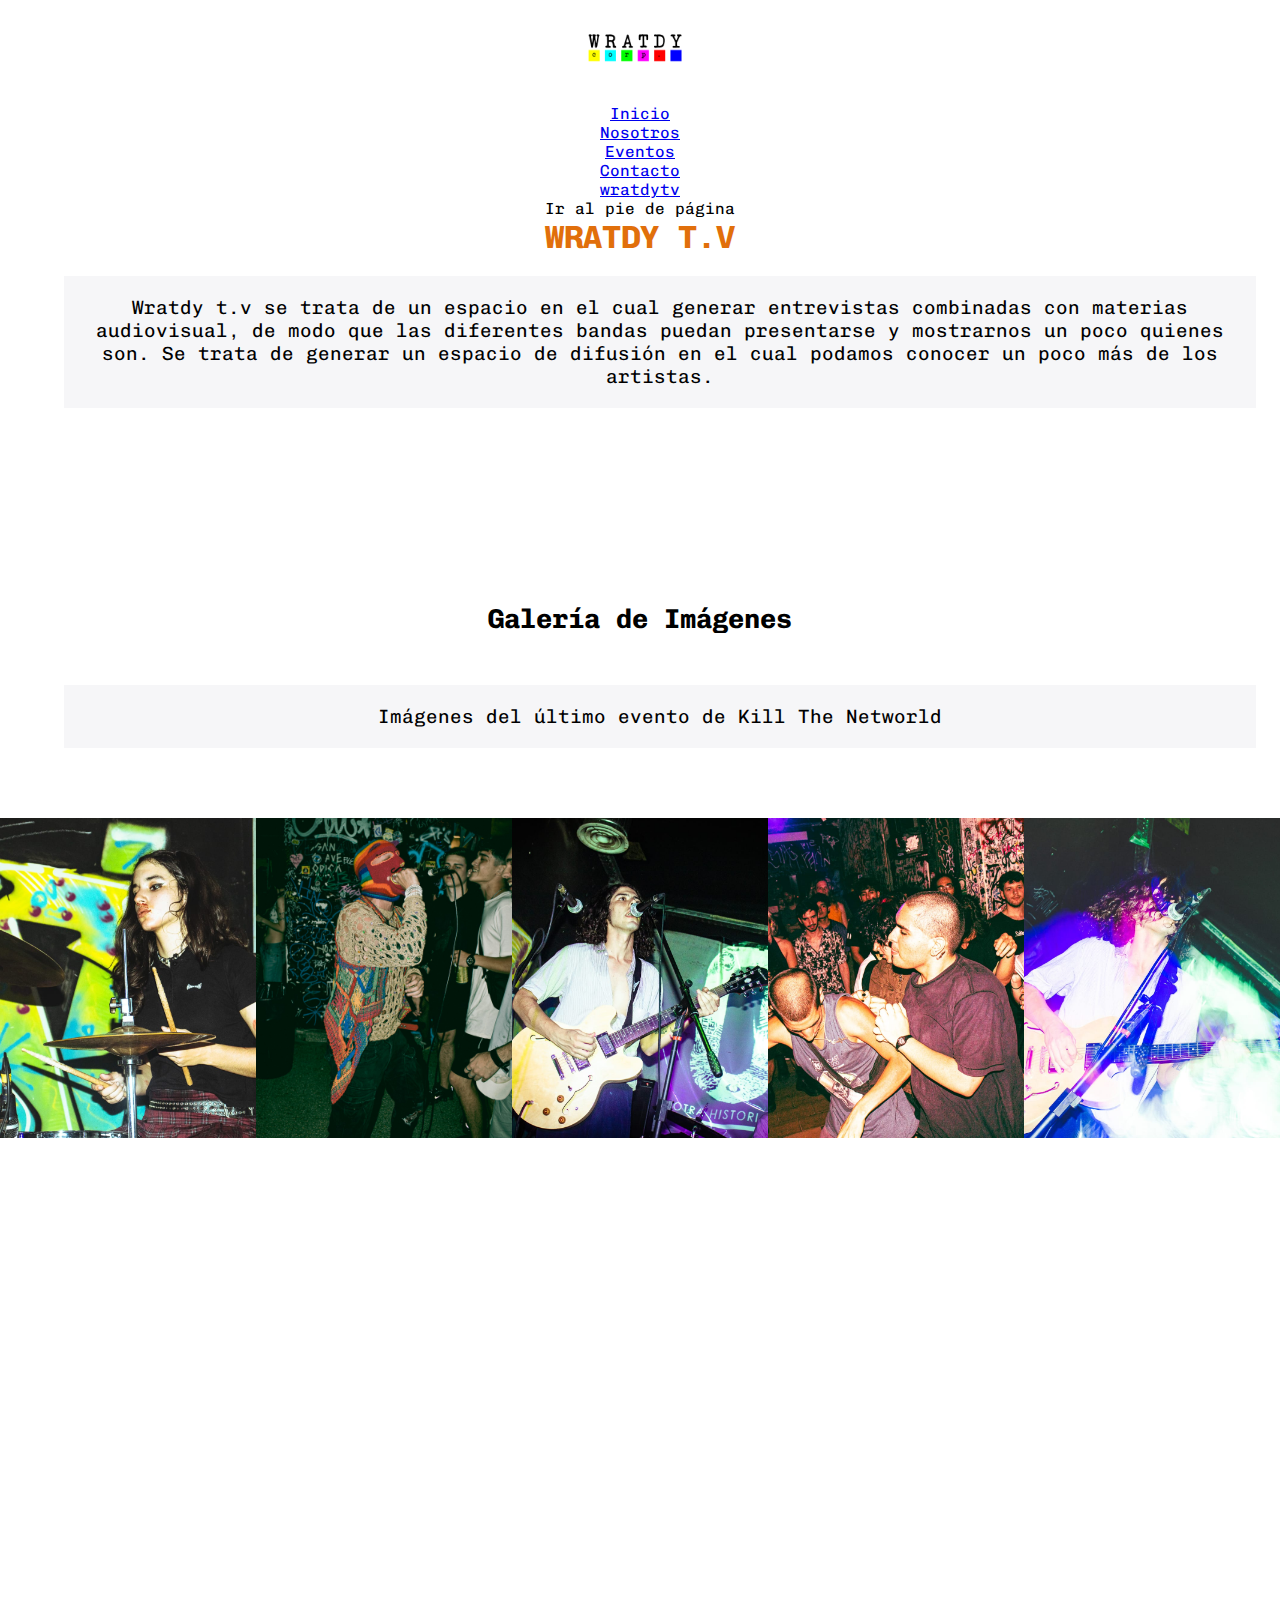
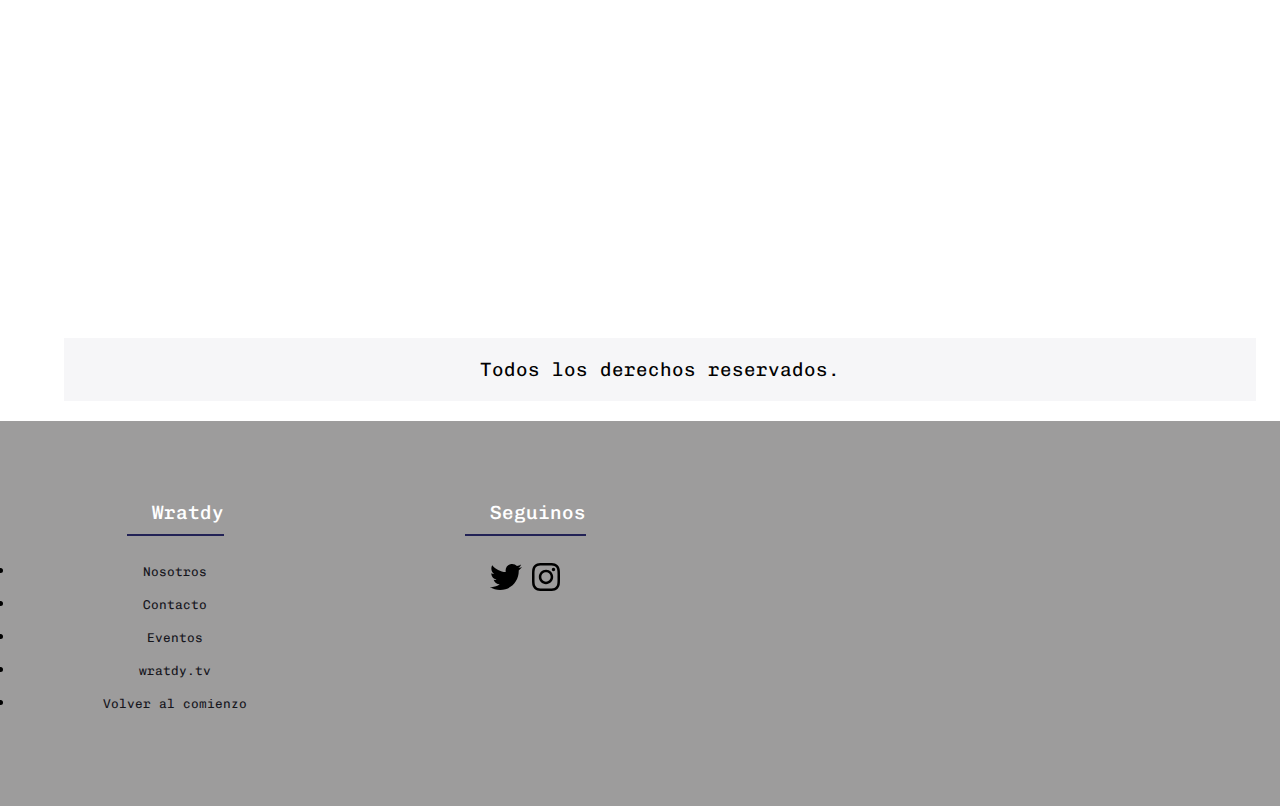
<file: pages/wratdytv.html>
<!DOCTYPE html>
<html>
    <head>
      <meta charset="utf-8">
      <meta http-equiv="X-UA-Compatible" content="IE=edge">
      <meta name="viewport" content="width=device-width, initial-scale=1.0">
      <link rel="shortcut icon" href="../imagenes/logo3.png">
      <link href="https://cdn.jsdelivr.net/npm/bootstrap@5.3.0-alpha3/dist/css/bootstrap.min.css" rel="stylesheet" integrity="sha384-KK94CHFLLe+nY2dmCWGMq91rCGa5gtU4mk92HdvYe+M/SXH301p5ILy+dN9+nJOZ" crossorigin="anonymous">
      <link rel="stylesheet" href="../css/style.css">
      <title>WRATDY TV</title> 
      <meta name="description" content="Entrevistas a Bandas. - Galeria de fotos.">
      <meta name="keywords" content="musica, eventos, entrevistas, musica en vivo, bandas, fotos, galeria, kill the networld">
    </head>
    <body>
      <header>
        <nav class="navbar navbar-expand-lg bg-body-tertiary">
          <div class="container-fluid">
             <img src="../imagenes/logo3.png" alt="logo" width="100px" class="d-inline-block align-text-top ms-5 mb-lg-0">
             <button class="navbar-toggler" type="button" data-bs-toggle="collapse" data-bs-target="#navbarSupportedContent" aria-controls="navbarSupportedContent" aria-expanded="false" aria-label="Toggle navigation">
               <span class="navbar-toggler-icon"></span>
             </button>
             <div class="collapse navbar-collapse" id="navbarSupportedContent">
               <ul class="navbar-nav ms-5">
                 <li class="nav-item ps-3 fs-5">
                   <a class="nav-link active" aria-current="page" href="../index.html">Inicio</a>
                 </li>
                 <li class="nav-item ps-3 fs-5">
                   <a class="nav-link active" aria-current="page" href="../pages/about_me.html">Nosotros</a>
                 </li>
                 <li class="nav-item ps-3 fs-5">
                   <a class="nav-link active" aria-current="page" href="../pages/eventos.html">Eventos</a>
                 </li>
                 <li class="nav-item ps-3 fs-5">
                   <a class="nav-link active" aria-current="page" href="../pages/contacto.html">Contacto</a>
                 </li>
                 <li class="nav-item ps-3 fs-5">
                   <a class="nav-link active" aria-current="page" href="../pages/wratdytv.html">wratdytv</a>
                 </li>
               </ul>
             </div>
           </div>
         </nav>
      </header>
      <main>
        <section class="text"> 
          <a href="#pie" class="botonpie">Ir al pie de página</a> 
          <h1 class="tituloprincipal">WRATDY T.V</h1>
          <p>Wratdy t.v se trata de un espacio en el cual generar entrevistas combinadas con materias audiovisual, 
            de modo que las diferentes bandas puedan presentarse y mostrarnos un poco quienes son. 
            Se trata de generar un espacio de difusión en el cual podamos conocer un poco más de los artistas.</p>
          </section>
        <div class="ratio ratio-16x9">
          <iframe src="https://www.youtube.com/embed/7uOvfS7SCSg" title="YouTube video" allowfullscreen></iframe>
        </div>
        <section class="text">
          <h2>Galería de Imágenes </h2>
          <p>Imágenes del último evento de Kill The Networld</p>
        </section>
        <div class="caja">
          <div class= "item box1">
            <img src="../imagenes/garbagepeople3.jpeg" alt="" class="boximg">
          </div>
          <div class= "item box2">
            <img src="../imagenes/leprechaun.jpeg" alt="" class="boximg">
          </div>
          <div class= "item box3">
            <img src="../imagenes/tragigmag4.jpeg" alt="" class="boximg" >
          </div>
          <div class= "item box4">
            <img src="../imagenes/crowd.jpeg" alt="" class="boximg">
          </div>
          <div class= "item box5"> 
            <img src="../imagenes/targicmag2.jpeg" alt="" class="boximg">
          </div>
        </div>
        <section class="text">
          <p>Todos los derechos reservados.</p>
        </section>
      </main>
      <script src="https://cdn.jsdelivr.net/npm/bootstrap@5.3.0-alpha3/dist/js/bootstrap.bundle.min.js" integrity="sha384-ENjdO4Dr2bkBIFxQpeoTz1HIcje39Wm4jDKdf19U8gI4ddQ3GYNS7NTKfAdVQSZe" crossorigin="anonymous"></script>  
    </body>
    <footer id="pie" class="footer">
      <div class="footer-row">
        <div class="footer-links">
          <h4>Wratdy</h4>
          <ul>
            <li><a href="../pages/about_me.html">Nosotros</a></li>
            <li><a href="../pages/contacto.html">Contacto</a></li>
            <li><a href="../pages/eventos.html">Eventos</a></li>
            <li><a href="../pages/wratdytv.html">wratdy.tv</a></li>
            <li><a href="#">Volver al comienzo</a></li>
          </ul>
        </div>
        <div class="footer-links">
          <h4>Seguinos</h4>
          <div class="social-link">
            <a href="https://twitter.com/wratdy?lang=es" target="_blank"><svg xmlns="http://www.w3.org/2000/svg" height="2em" viewBox="0 0 512 512"><!--! Font Awesome Free 6.4.0 by @fontawesome - https://fontawesome.com License - https://fontawesome.com/license (Commercial License) Copyright 2023 Fonticons, Inc. --><path d="M459.37 151.716c.325 4.548.325 9.097.325 13.645 0 138.72-105.583 298.558-298.558 298.558-59.452 0-114.68-17.219-161.137-47.106 8.447.974 16.568 1.299 25.34 1.299 49.055 0 94.213-16.568 130.274-44.832-46.132-.975-84.792-31.188-98.112-72.772 6.498.974 12.995 1.624 19.818 1.624 9.421 0 18.843-1.3 27.614-3.573-48.081-9.747-84.143-51.98-84.143-102.985v-1.299c13.969 7.797 30.214 12.67 47.431 13.319-28.264-18.843-46.781-51.005-46.781-87.391 0-19.492 5.197-37.36 14.294-52.954 51.655 63.675 129.3 105.258 216.365 109.807-1.624-7.797-2.599-15.918-2.599-24.04 0-57.828 46.782-104.934 104.934-104.934 30.213 0 57.502 12.67 76.67 33.137 23.715-4.548 46.456-13.32 66.599-25.34-7.798 24.366-24.366 44.833-46.132 57.827 21.117-2.273 41.584-8.122 60.426-16.243-14.292 20.791-32.161 39.308-52.628 54.253z"/></svg></a>
            <a href="https://www.instagram.com/wratdy/?hl=es-la" target="_blank"><svg xmlns="http://www.w3.org/2000/svg" height="2em" viewBox="0 0 448 512"><!--! Font Awesome Free 6.4.0 by @fontawesome - https://fontawesome.com License - https://fontawesome.com/license (Commercial License) Copyright 2023 Fonticons, Inc. --><path d="M224.1 141c-63.6 0-114.9 51.3-114.9 114.9s51.3 114.9 114.9 114.9S339 319.5 339 255.9 287.7 141 224.1 141zm0 189.6c-41.1 0-74.7-33.5-74.7-74.7s33.5-74.7 74.7-74.7 74.7 33.5 74.7 74.7-33.6 74.7-74.7 74.7zm146.4-194.3c0 14.9-12 26.8-26.8 26.8-14.9 0-26.8-12-26.8-26.8s12-26.8 26.8-26.8 26.8 12 26.8 26.8zm76.1 27.2c-1.7-35.9-9.9-67.7-36.2-93.9-26.2-26.2-58-34.4-93.9-36.2-37-2.1-147.9-2.1-184.9 0-35.8 1.7-67.6 9.9-93.9 36.1s-34.4 58-36.2 93.9c-2.1 37-2.1 147.9 0 184.9 1.7 35.9 9.9 67.7 36.2 93.9s58 34.4 93.9 36.2c37 2.1 147.9 2.1 184.9 0 35.9-1.7 67.7-9.9 93.9-36.2 26.2-26.2 34.4-58 36.2-93.9 2.1-37 2.1-147.8 0-184.8zM398.8 388c-7.8 19.6-22.9 34.7-42.6 42.6-29.5 11.7-99.5 9-132.1 9s-102.7 2.6-132.1-9c-19.6-7.8-34.7-22.9-42.6-42.6-11.7-29.5-9-99.5-9-132.1s-2.6-102.7 9-132.1c7.8-19.6 22.9-34.7 42.6-42.6 29.5-11.7 99.5-9 132.1-9s102.7-2.6 132.1 9c19.6 7.8 34.7 22.9 42.6 42.6 11.7 29.5 9 99.5 9 132.1s2.7 102.7-9 132.1z"/></svg></a>
          </div>
        </div>
      </div> 
  </footer>
</html>
</file>
<file: css/style.css>
@import url("https://fonts.googleapis.com/css2?family=Chivo+Mono:wght@100;400&display=swap");
* {
  margin: 0;
  padding: 0;
  border: 0;
  font-family: "chivo mono", monospace;
}
*::-moz-selection {
  background-color: rgb(28, 60, 205);
  color: rgb(233, 230, 228);
}
*::selection {
  background-color: rgb(28, 60, 205);
  color: rgb(233, 230, 228);
}

body {
  text-align: center;
  color: black;
}
body .botonpie {
  text-decoration: none;
  color: black;
}
body .titulo {
  color: rgb(47, 38, 168);
  display: flex;
  justify-content: center;
  text-align: center;
  font-size: 1.7rem;
  margin-bottom: 50px;
}
body .tituloprincipal {
  color: rgb(225, 111, 11);
  text-align: center;
  font-size: 2rem;
}
body .text h2 {
  font-size: 1.7rem;
  text-align: center;
  padding-bottom: 30px;
  margin: 20px;
}
body .text h3 {
  font-size: 1.6rem;
  text-align: center;
  padding-bottom: 20px;
  margin: 20px;
}
body .text p {
  width: 90%;
  height: 25%;
  background-color: rgba(235, 235, 240, 0.471);
  padding: 20px;
  margin: 20px;
  margin-left: 5%;
  font-size: 1.2rem;
  text-align: center;
  justify-content: space-around;
}

.tv {
  padding: 100px;
  align-items: center;
}

.caja {
  width: 100%;
  height: 100vh;
  display: grid;
  grid-template-columns: 1fr 1fr 1fr 1fr 1fr;
  grid-template-rows: 1fr 1fr 1fr 1fr 1fr;
  grid-template-areas: "box1 box2 box3 box4 box5";
  padding-top: 50px;
  padding-bottom: 200px;
  margin: auto;
}
.caja .box1 {
  grid-area: box1;
  color: yellow;
}
.caja .box1 .boximg {
  display: grid;
  width: 100%;
  height: 100%;
  -o-object-fit: cover;
     object-fit: cover;
}
.caja .box2 {
  grid-area: box2;
  color: aqua;
}
.caja .box2 .boximg {
  display: grid;
  width: 100%;
  height: 100%;
  -o-object-fit: cover;
     object-fit: cover;
}
.caja .box3 {
  grid-area: box3;
  color: green;
}
.caja .box3 .boximg {
  display: grid;
  width: 100%;
  height: 100%;
  -o-object-fit: cover;
     object-fit: cover;
}
.caja .box4 {
  grid-area: box4;
  color: red;
}
.caja .box4 .boximg {
  display: grid;
  width: 100%;
  height: 100%;
  -o-object-fit: cover;
     object-fit: cover;
}
.caja .box5 {
  grid-area: box5;
  color: blue;
}
.caja .box5 .boximg {
  display: grid;
  width: 100%;
  height: 100%;
  -o-object-fit: cover;
     object-fit: cover;
}
.caja .caja div {
  display: grid;
  place-items: center;
}

.tarjeta {
  padding: 10px;
  display: flex;
  gap: 50px;
  justify-content: center;
}
.tarjeta .tarjetas {
  background-color: rgba(119, 147, 178, 0.485);
  border-radius: 30px;
  overflow: hidden;
  display: flex;
  flex-direction: column;
  transition: all 0.3s;
}
.tarjeta .tarjetas .tarjeta_img {
  width: 400px;
}
.tarjeta .tarjetas .tarjeta_titulo {
  text-align: center;
  padding-bottom: 20px;
}
.tarjeta .tarjetas .tarjeta:hover {
  transform: scale(1.1) translateY(-20px);
  box-shadow: rgba(50, 50, 93, 0.25) 0px 13px 27px -5px, rgba(0, 0, 0, 0.3) 0px 8px 16px -8px;
}

.registro {
  font-size: 20px;
  text-align: center;
  color: black;
}

.list-registro {
  text-align: center;
}
.list-registro .reg-item {
  font-size: 18px;
  color: rgb(34, 34, 86);
  text-decoration: none;
  list-style: circle;
  list-style-position: inside;
}

.formulario-registro {
  width: 350px;
  background: rgb(182, 170, 230);
  padding: 30px;
  margin: auto;
  margin-top: 50px;
  margin-bottom: 50px;
  border-radius: 5px;
  color: aliceblue;
}
.formulario-registro .formulario-registro h4 {
  font-size: 22px;
  margin-bottom: 20px;
  text-align: center;
}
.formulario-registro .controls {
  width: 100%;
  color: black;
  background: rgba(251, 250, 255, 0.588);
  padding: 10px;
  border-radius: 10px;
  margin-bottom: 16px;
  border: 2px;
  font-size: 18px;
}
.formulario-registro .botonreg {
  padding: 10px;
  margin: 20px;
  border-radius: 10px;
}

.social {
  text-decoration: none;
  color: black;
}

.footer {
  background-color: rgba(81, 79, 79, 0.56);
  padding: 80px 0;
}
.footer .footer-row {
  display: flex;
  flex-wrap: wrap;
}
.footer .footer-links {
  width: 25%;
  padding: 0 15px;
}
.footer .footer-links h4 {
  font-size: 1.2rem;
  color: white;
  margin-bottom: 25px;
  font-weight: 500;
  border-bottom: 2px solid rgb(34, 34, 86);
  padding-bottom: 10px;
  padding-left: 25px;
  display: inline-block;
}
.footer .footer-links ul li a {
  font-size: 0.8rem;
  text-decoration: none;
  color: #16161c;
  display: block;
  margin-bottom: 15px;
  transition: all 0.3s ease;
}
.footer .footer-links ul li a:hover {
  color: #6792c9;
  padding-left: 6px;
}

@media screen and (max-width: 480px) {
  .caja {
    max-height: 50px;
    grid-template-columns: 1fr;
    grid-template-rows: repeat(3, 1fr 1fr 1fr);
    grid-template-areas: "box1 box3 box5" "box2 box4";
    padding-top: 50px;
    margin: auto;
  }
  .footer-row {
    text-align: center;
  }
  .footer-links {
    width: 100%;
    margin-bottom: 30px;
  }
}/*# sourceMappingURL=style.css.map */
</file>
